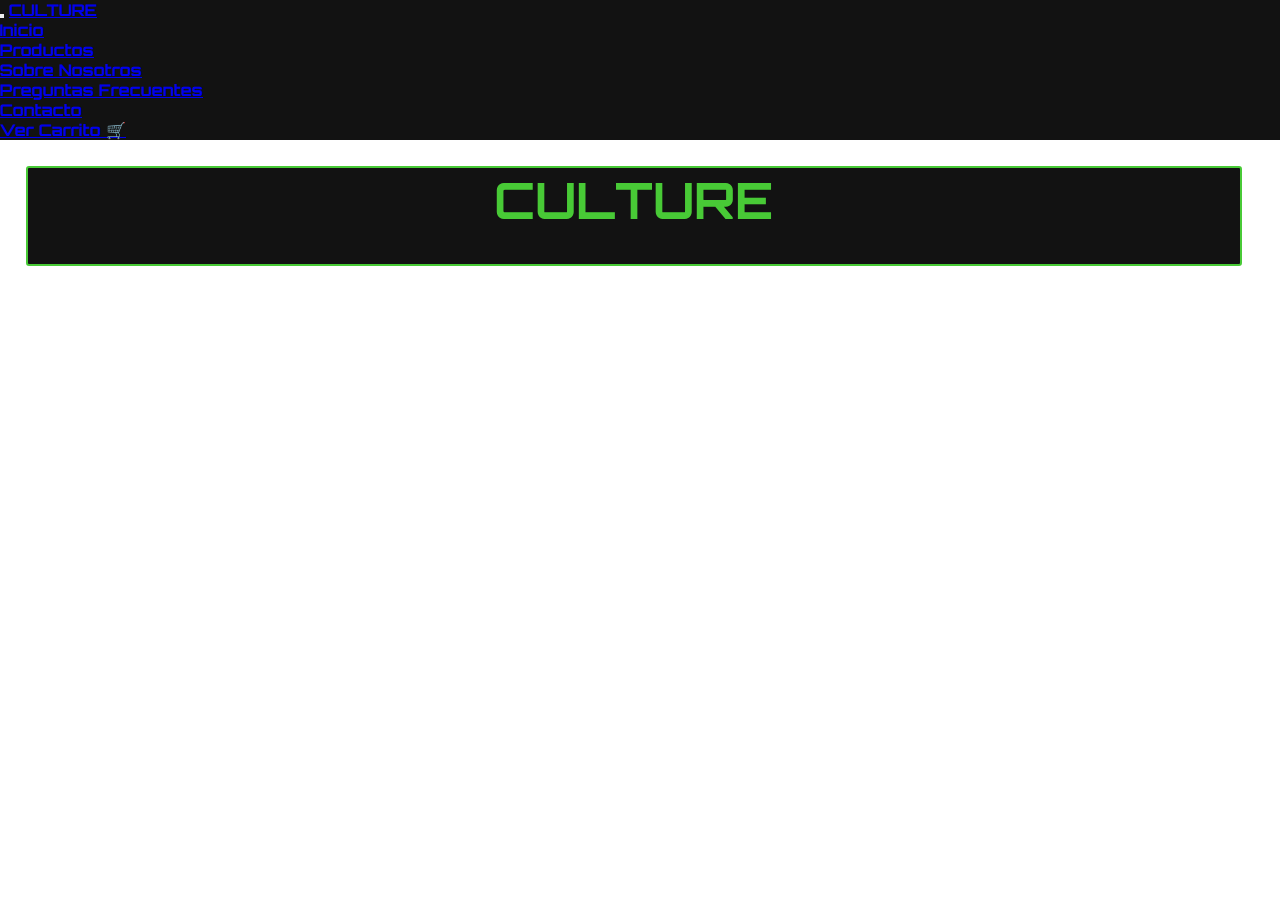
<file: cart.html>
<!DOCTYPE html>
<html>
<head>
	<title>Culture</title>
	<meta charset=utf-8>
	<meta name="keywords" content="streetwear, ropa, moda">
	<meta name="description" content="Culture es una marca de indumentaria. Hacen mayormente buzos y remeras. Es una marca con influencias del streetwear y la cultura hype, lo que se ve reflejado en los diseños de las prendas y la metodología de ventas. Todas las prendas son de edición limitada, con muy pocas unidades en stock.">
	<meta name=viewport content="width=device-width, initial-scale=1">
	 <link
    	rel="stylesheet"
    	href="https://cdnjs.cloudflare.com/ajax/libs/animate.css/4.1.1/animate.min.css"

 	 />
 	<link rel="stylesheet" href="https://cdn.jsdelivr.net/npm/bootstrap@4.6.0/dist/css/bootstrap.min.css" integrity="sha384-B0vP5xmATw1+K9KRQjQERJvTumQW0nPEzvF6L/Z6nronJ3oUOFUFpCjEUQouq2+l" crossorigin="anonymous">
 	<link rel="stylesheet" type="text/css" href="scss/estilos.css">
</head>
<body style="background-color: #ffffffff;">
	
	<div id="inicio"></div>
	<div id="culture"></div>
    <div id="carrito">
		<thead class="shopping-cart-items"></thead>
	</div>
	
    <script src="https://code.jquery.com/jquery-3.6.0.min.js" integrity="sha256-/xUj+3OJU5yExlq6GSYGSHk7tPXikynS7ogEvDej/m4=" crossorigin="anonymous"></script>
    <script src="https://cdn.jsdelivr.net/npm/bootstrap@4.6.0/dist/js/bootstrap.bundle.min.js" integrity="sha384-Piv4xVNRyMGpqkS2by6br4gNJ7DXjqk09RmUpJ8jgGtD7zP9yug3goQfGII0yAns" crossorigin="anonymous"></script>
	<script src="js/wow.min.js"></script>
	<script>
	new WOW().init();
	</script>
	<script src="javascript/index/header.js"></script>
	<script src="javascript/index/culturee.js"></script>
    <script src="javascript/products/carrito.js"></script>
	<script src="javascript/index/footer.js"></script>
	<script src="js/jquery.min.js"></script>
</body>
</html>
</file>
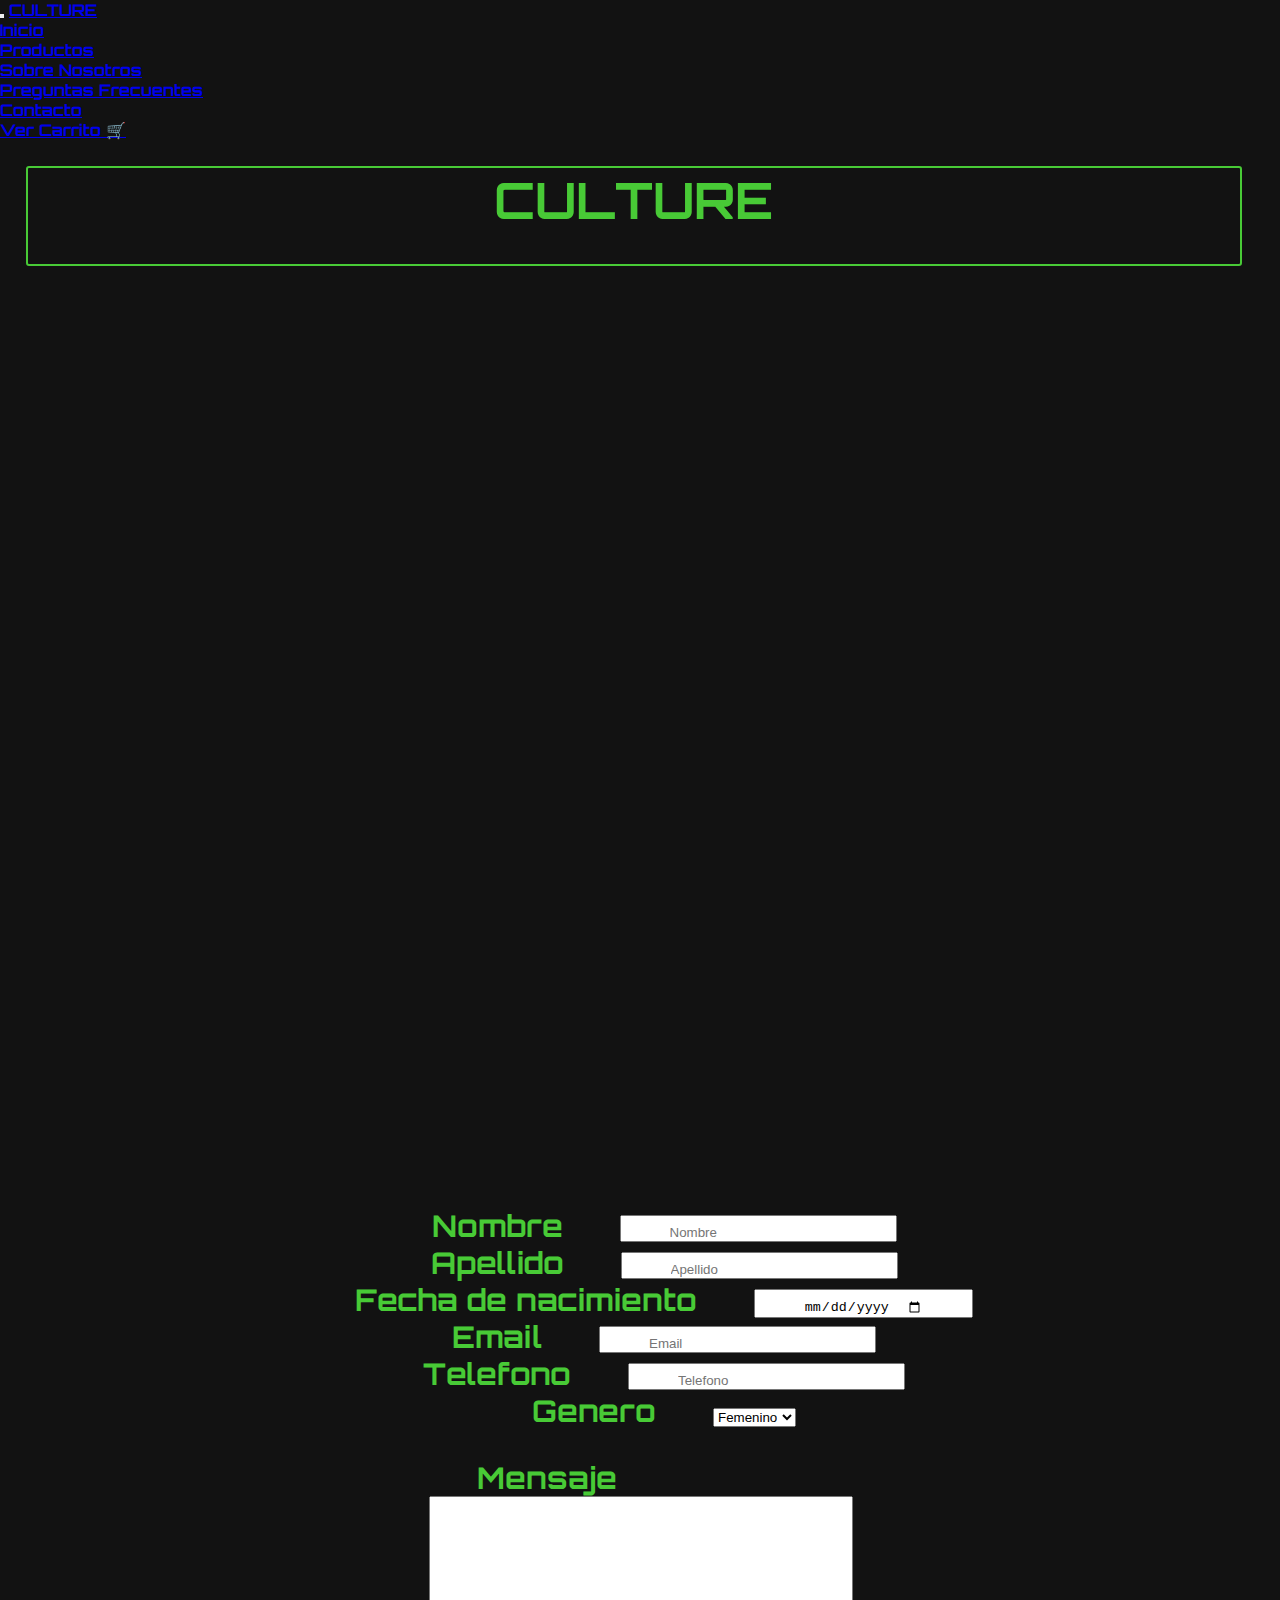
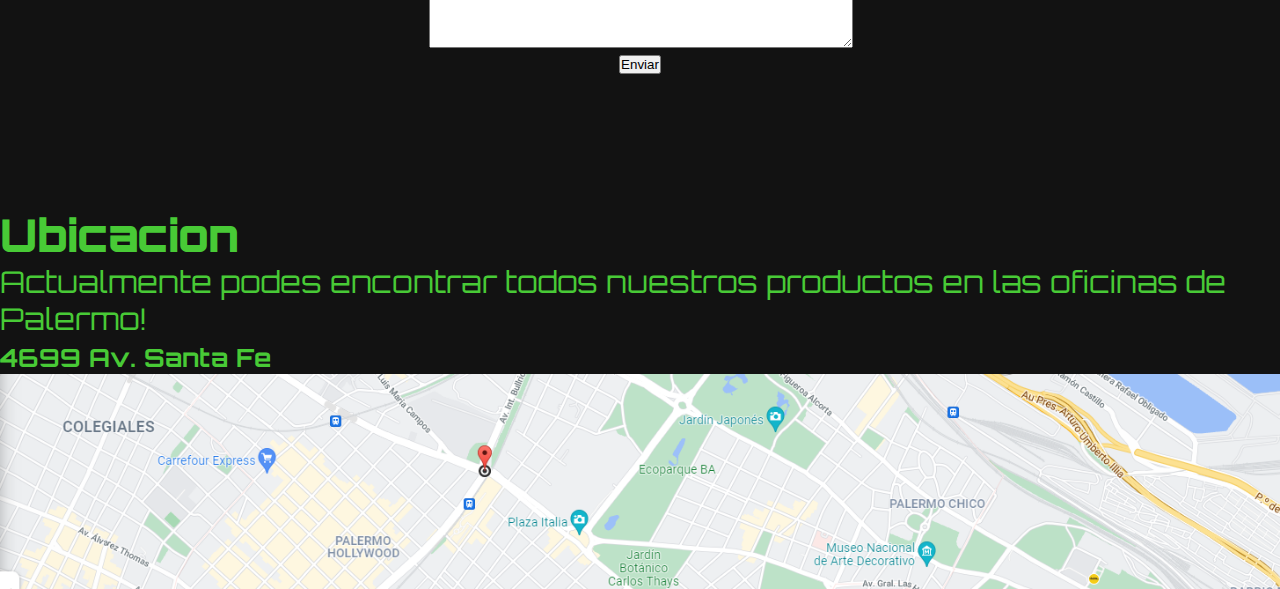
<file: contacto.html>
<!DOCTYPE html>
<html>
<head>
	<title>Contacto</title>
	<meta charset=utf-8>
	<meta name=viewport content="width=device-width, initial-scale=1">
	 <link
    	rel="stylesheet"
    	href="https://cdnjs.cloudflare.com/ajax/libs/animate.css/4.1.1/animate.min.css"

 	 />
 	<link rel="stylesheet" href="https://cdn.jsdelivr.net/npm/bootstrap@4.6.0/dist/css/bootstrap.min.css" integrity="sha384-B0vP5xmATw1+K9KRQjQERJvTumQW0nPEzvF6L/Z6nronJ3oUOFUFpCjEUQouq2+l" crossorigin="anonymous">
 	<link rel="stylesheet" type="text/css" href="scss/estilos.css">
</head>
<body>
	<div id="inicio"></div>
	<div id="culture"></div>
	<div id="imgcontacto"></div>
	<div id="form"></div>
	<div id="footer"></div>
	<script src="https://code.jquery.com/jquery-3.6.0.min.js" integrity="sha256-/xUj+3OJU5yExlq6GSYGSHk7tPXikynS7ogEvDej/m4=" crossorigin="anonymous"></script>
    <script src="https://cdn.jsdelivr.net/npm/bootstrap@4.6.0/dist/js/bootstrap.bundle.min.js" integrity="sha384-Piv4xVNRyMGpqkS2by6br4gNJ7DXjqk09RmUpJ8jgGtD7zP9yug3goQfGII0yAns" crossorigin="anonymous"></script>
    <script src="js/wow.min.js"></script>
	<script>
	new WOW().init();
	</script>
	<script src="javascript/index/header.js"></script>
	<script src="javascript/contact/cliente.js"></script>
	<script src="javascript/contact/inputs.js"></script>
	<script src="javascript/contact/form.js"></script>
	<script src="javascript/contact/imgcontacto.js"></script>
	<script src="javascript/index/culturee.js"></script>
	<script src="js/jquery.min.js"></script>
</body>
</html>
</file>
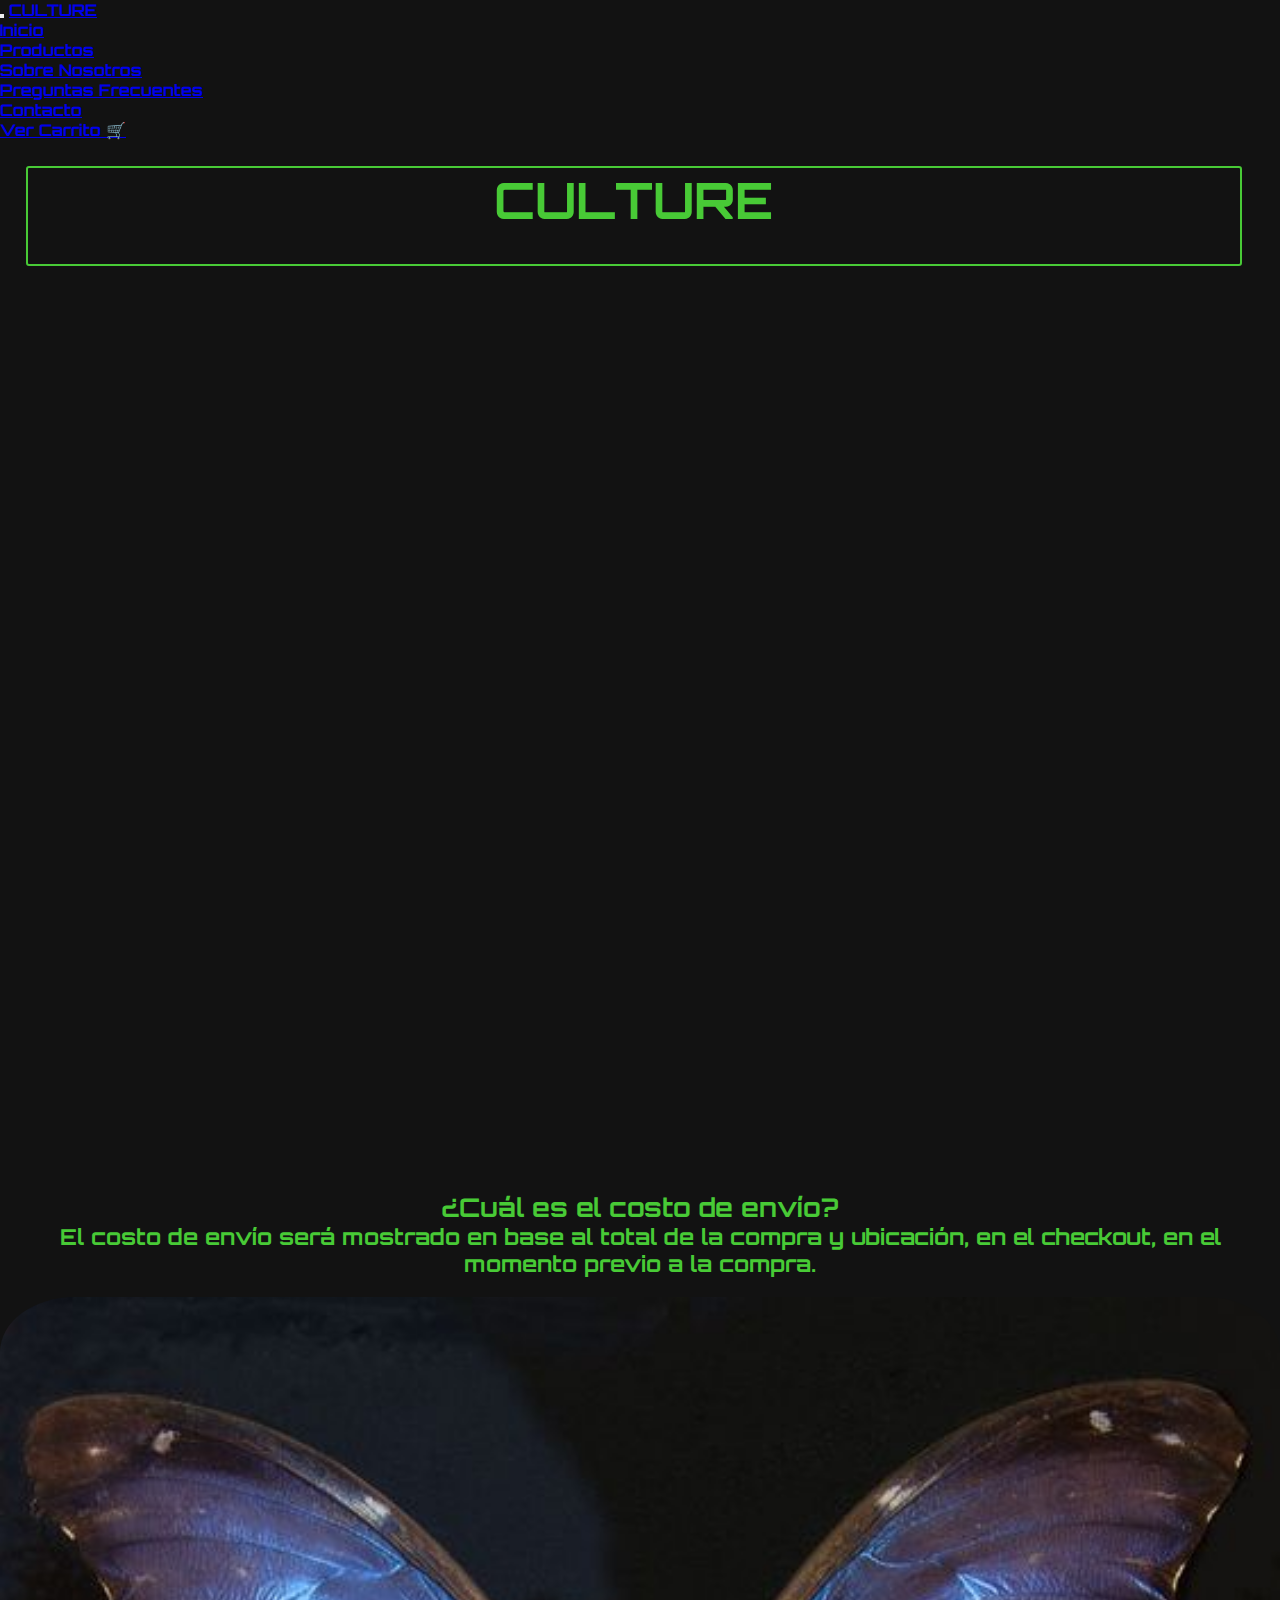
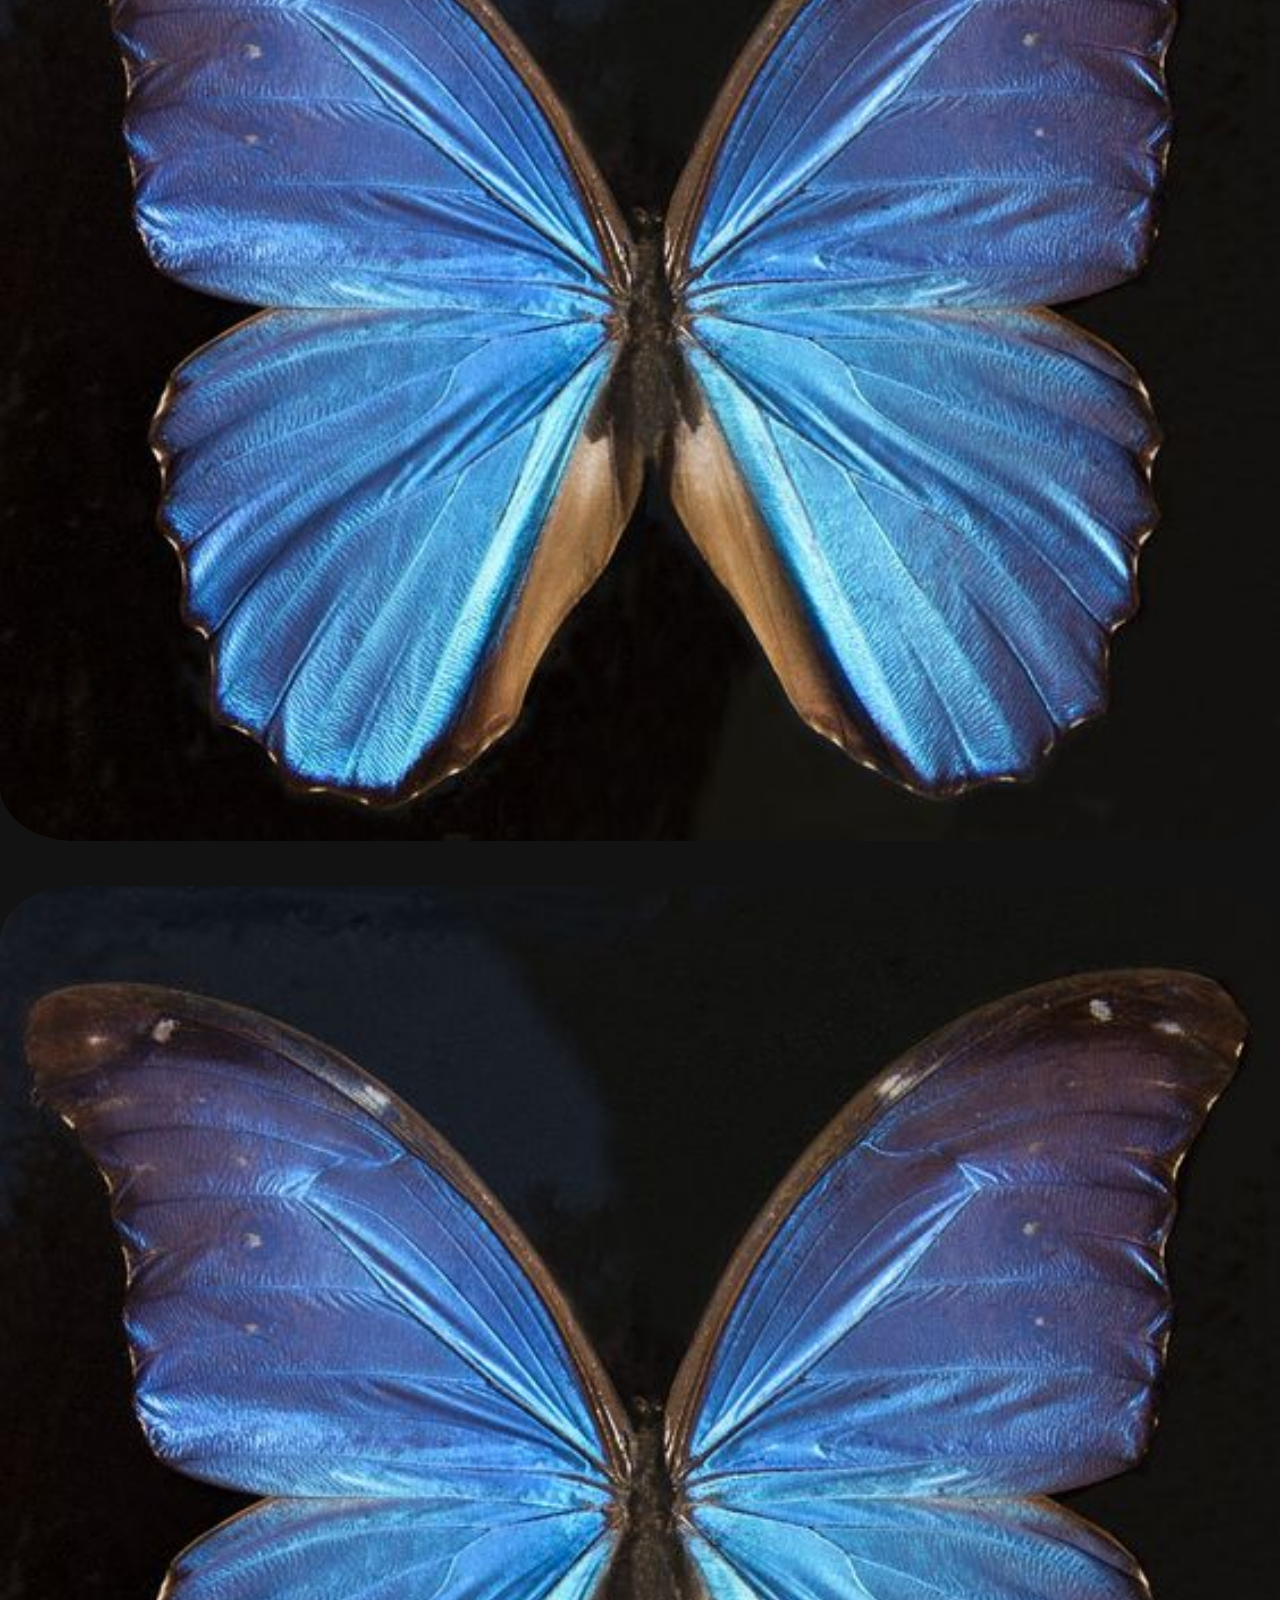
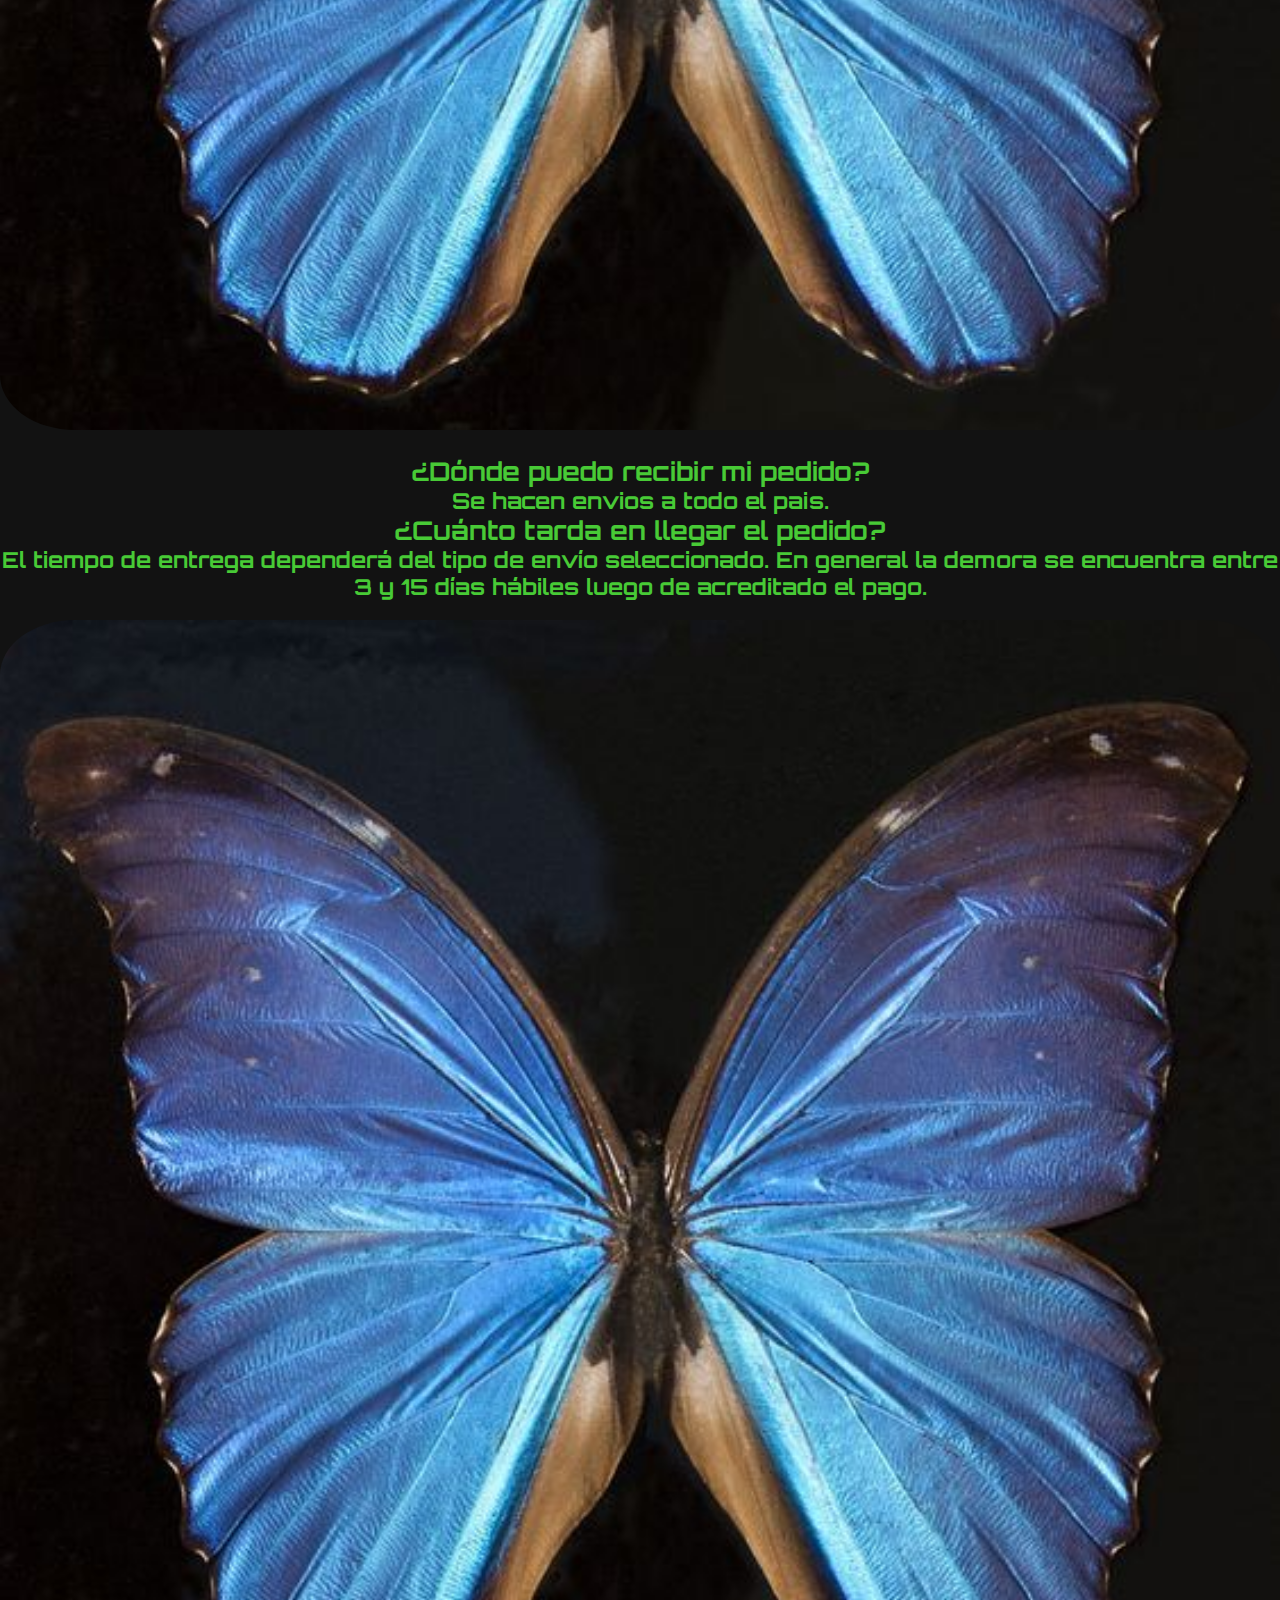
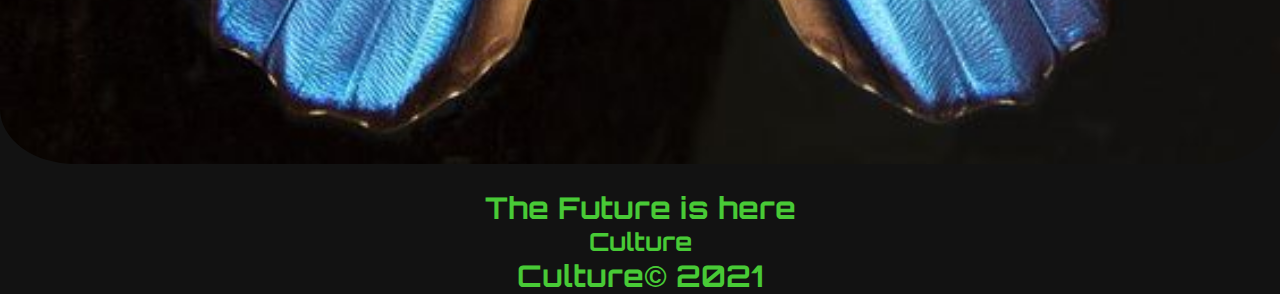
<file: preguntas.html>
<!DOCTYPE html>
<html>
<head>
	<title>Preguntas Frecuentes</title>
	<meta charset=utf-8>
	<meta name=viewport content="width=device-width, initial-scale=1">
	 <link
    	rel="stylesheet"
    	href="https://cdnjs.cloudflare.com/ajax/libs/animate.css/4.1.1/animate.min.css"/>
 	<link rel="stylesheet" href="https://cdn.jsdelivr.net/npm/bootstrap@4.6.0/dist/css/bootstrap.min.css" integrity="sha384-B0vP5xmATw1+K9KRQjQERJvTumQW0nPEzvF6L/Z6nronJ3oUOFUFpCjEUQouq2+l" crossorigin="anonymous">
 	<link rel="stylesheet" type="text/css" href="scss/estilos.css">
</head>
<body>
	
	<div id="inicio"></div>
	<div id="culture"></div>
	<div id="imgfrecuent"></div>
	<div id="info"></div>
	<div id="footer"></div>	

	<script src="https://code.jquery.com/jquery-3.6.0.min.js" integrity="sha256-/xUj+3OJU5yExlq6GSYGSHk7tPXikynS7ogEvDej/m4=" crossorigin="anonymous"></script>
    <script src="https://cdn.jsdelivr.net/npm/bootstrap@4.6.0/dist/js/bootstrap.bundle.min.js" integrity="sha384-Piv4xVNRyMGpqkS2by6br4gNJ7DXjqk09RmUpJ8jgGtD7zP9yug3goQfGII0yAns" crossorigin="anonymous"></script>
	<script src="js/wow.min.js"></script>
	<script>
	new WOW().init();
	</script>	
	<script src="javascript/index/header.js"></script>
	<script src="javascript/frecuent/imgfrecuent.js"></script>
	<script src="javascript/frecuent/info.js"></script>
	<script src="javascript/index/footer.js"></script>
	<script src="javascript/index/culturee.js"></script>
	<script src="js/jquery.min.js"></script>
</body>
</html>
</file>
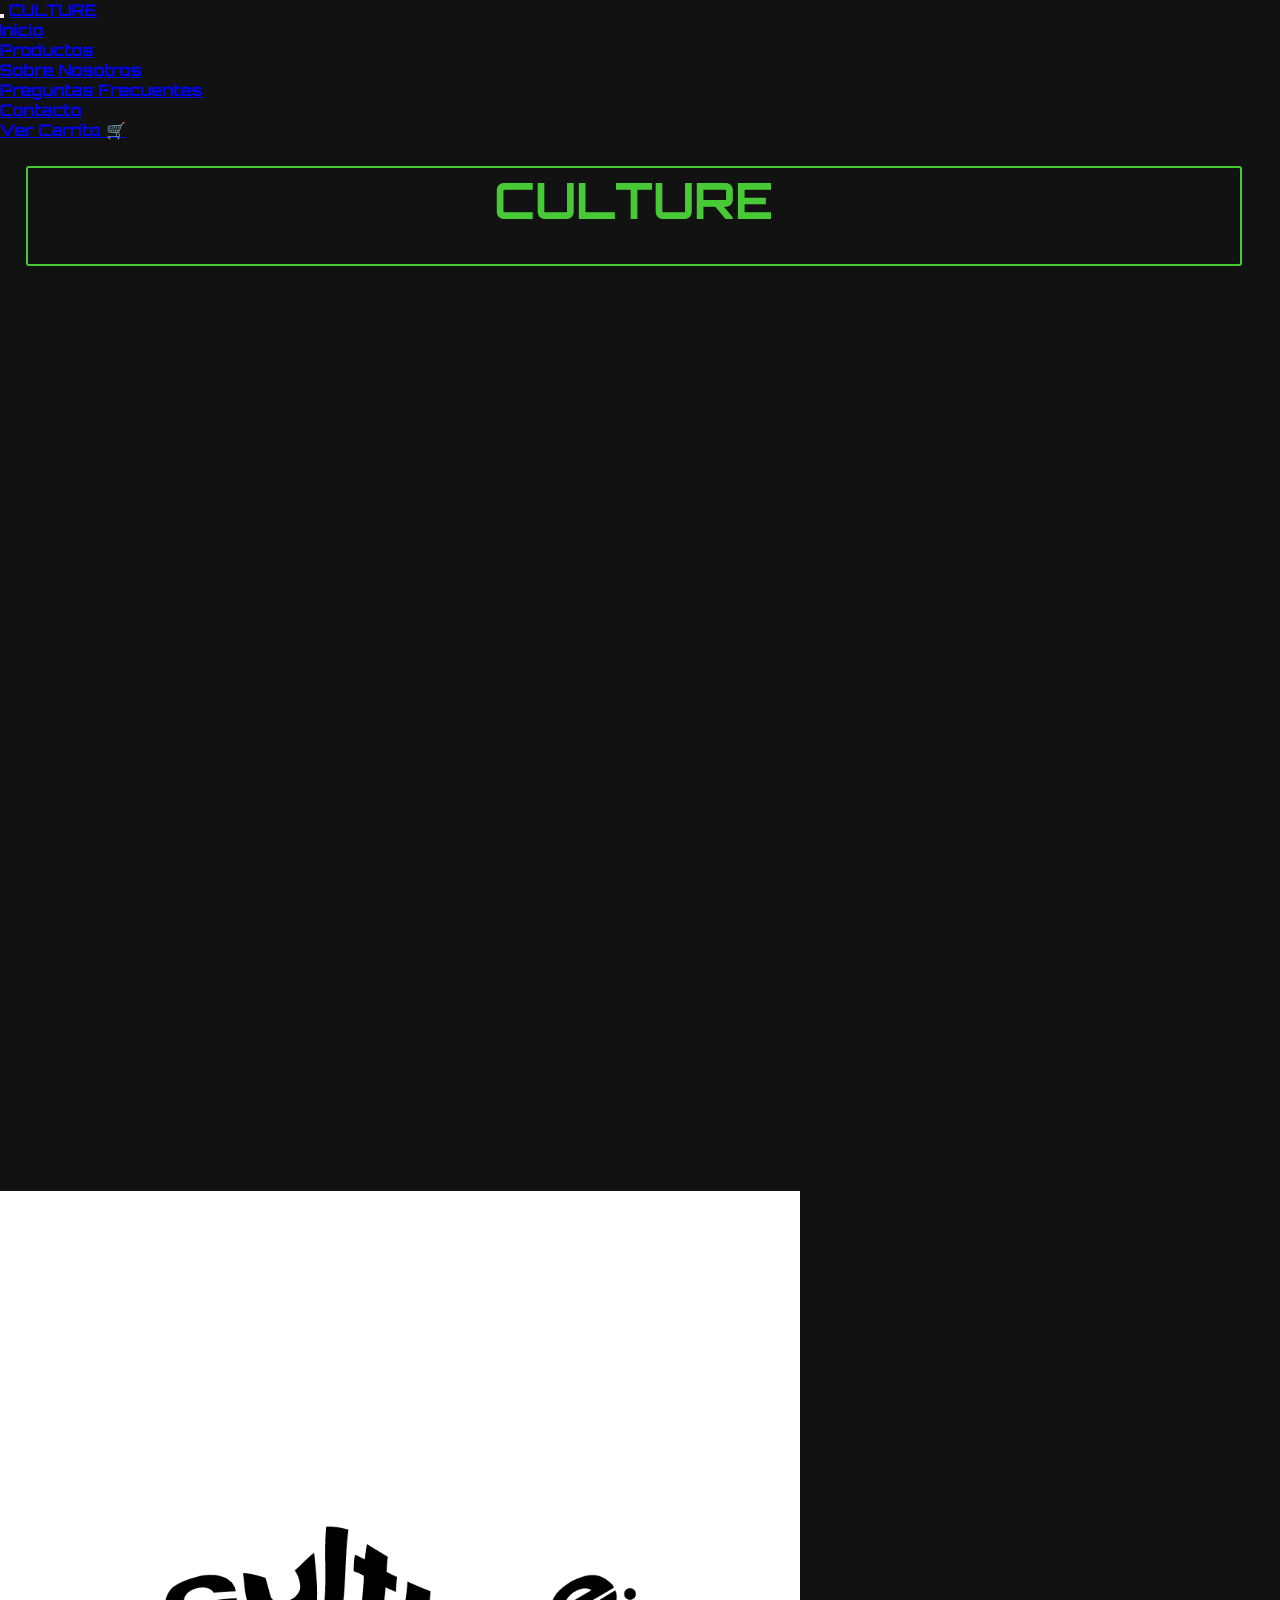
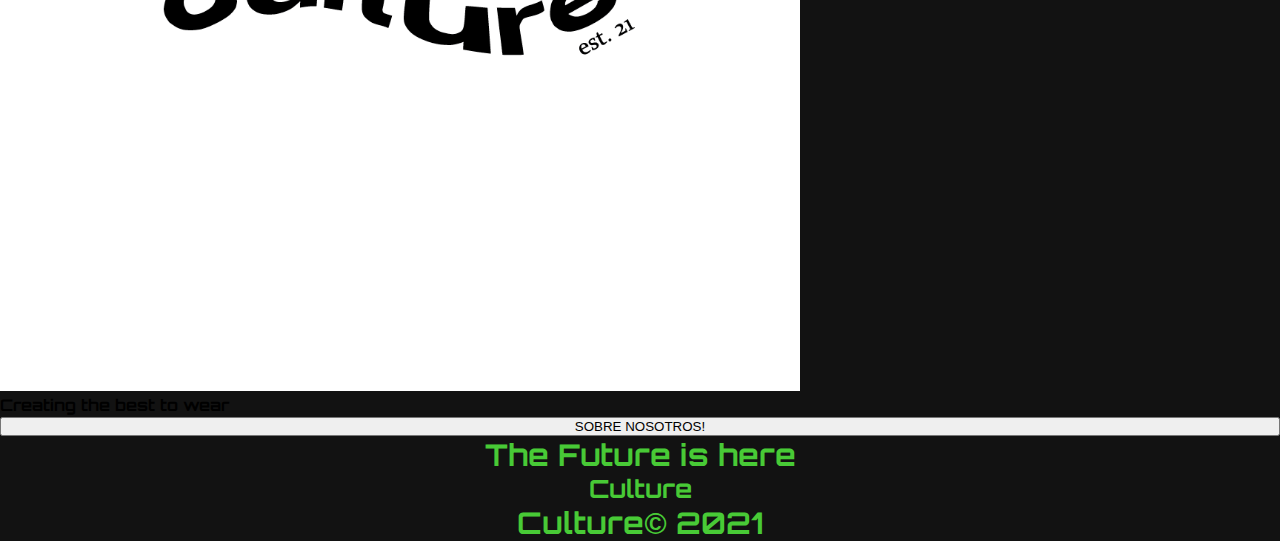
<file: sobrenosotros.html>
<!DOCTYPE html>
<html>
<head>
	<title>Sobre Nosotros</title>
	<meta charset=utf-8>
	<meta name=viewport content="width=device-width, initial-scale=1">
	 <link
    	rel="stylesheet"
    	href="https://cdnjs.cloudflare.com/ajax/libs/animate.css/4.1.1/animate.min.css"

 	 />
 	<link rel="stylesheet" href="https://cdn.jsdelivr.net/npm/bootstrap@4.6.0/dist/css/bootstrap.min.css" integrity="sha384-B0vP5xmATw1+K9KRQjQERJvTumQW0nPEzvF6L/Z6nronJ3oUOFUFpCjEUQouq2+l" crossorigin="anonymous">
 	<link rel="stylesheet" type="text/css" href="scss/estilos.css">
</head>
<body>

	<div id="inicio"></div>
	<div id="culture"></div>
	<div id="sobrenos"></div>
	<div id="imggif"></div>
	<div id="barraprogreso"></div>
	<div id="boton"></div>
	<div id="sobreNosotros"></div>
	<div id="footer"></div>
	
	<script src="https://code.jquery.com/jquery-3.6.0.min.js" integrity="sha256-/xUj+3OJU5yExlq6GSYGSHk7tPXikynS7ogEvDej/m4=" crossorigin="anonymous"></script>
    <script src="https://cdn.jsdelivr.net/npm/bootstrap@4.6.0/dist/js/bootstrap.bundle.min.js" integrity="sha384-Piv4xVNRyMGpqkS2by6br4gNJ7DXjqk09RmUpJ8jgGtD7zP9yug3goQfGII0yAns" crossorigin="anonymous"></script>
	<script src="js/wow.min.js"></script>
	<script>
	new WOW().init();
	</script>	
	<script src="javascript/index/header.js"></script>
	<script src="javascript/about us/sobrenos.js"></script>
	<script src="javascript/about us/sobreNosotros.js"></script>
	<script src="javascript/about us/barraprogreso.js"></script>
	<script src="javascript/about us/imggif.js"></script>
	<script src="javascript/about us/hide.js"></script>
	<script src="javascript/index/footer.js"></script>
	<script src="javascript/index/culturee.js"></script>
	<script src="js/jquery.min.js"></script>
</body>
</html>
</file>
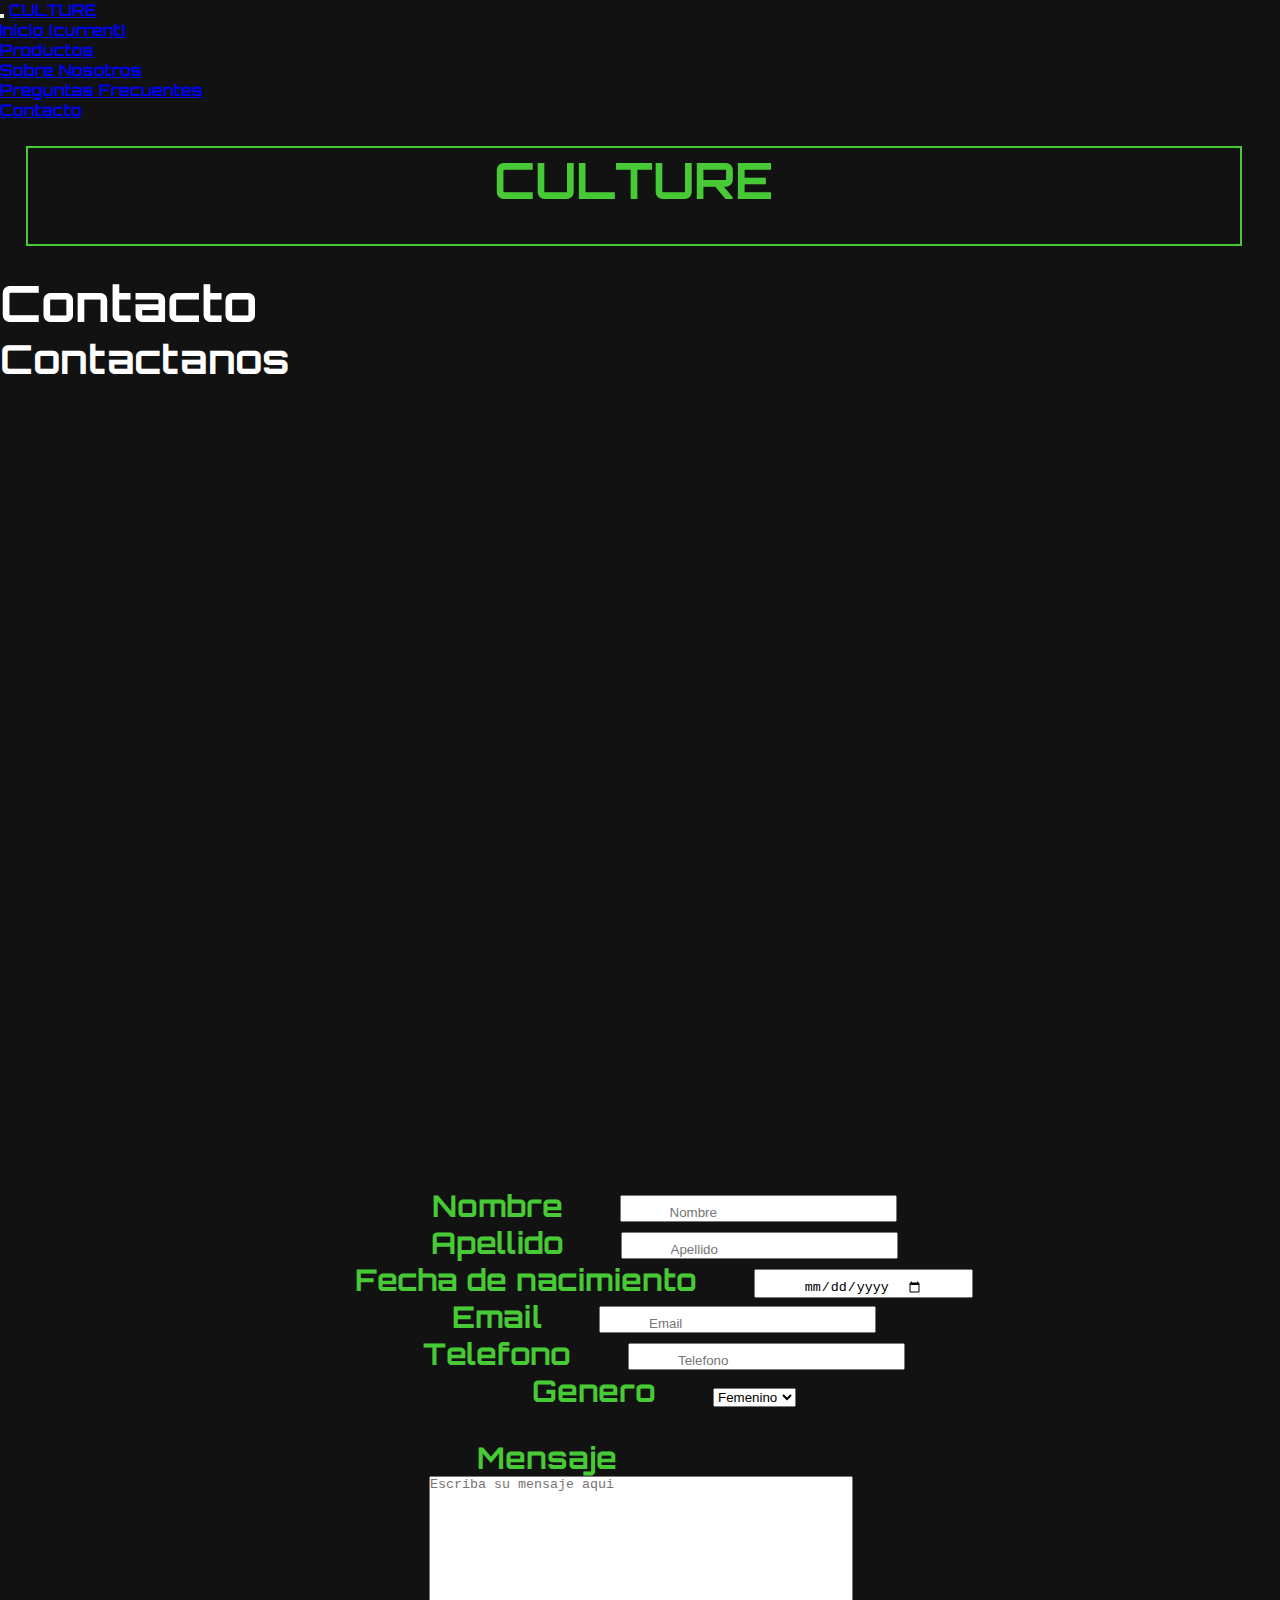
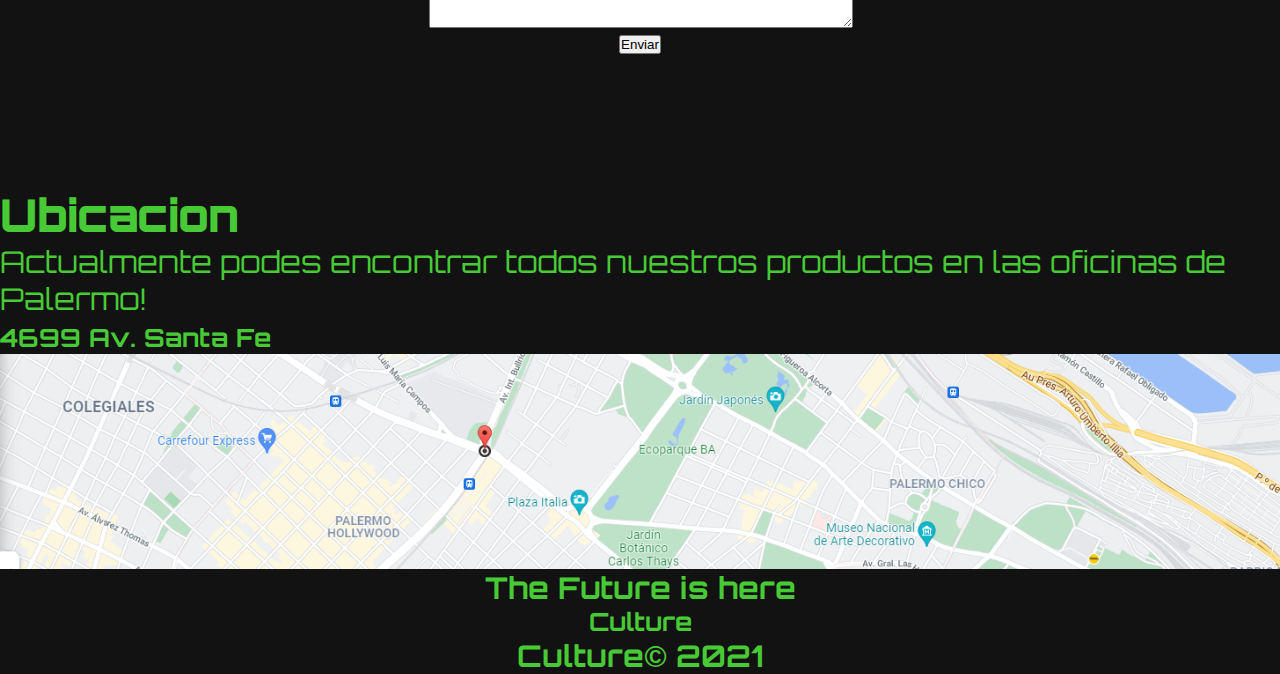
<file: Clase 9 2/contacto.html>
<!DOCTYPE html>
<html>
<head>
	<title>Contacto</title>
	<meta charset=utf-8>
	<meta name=viewport content="width=device-width, initial-scale=1">
	 <link
    	rel="stylesheet"
    	href="https://cdnjs.cloudflare.com/ajax/libs/animate.css/4.1.1/animate.min.css"

 	 />
 	<link rel="stylesheet" href="https://cdn.jsdelivr.net/npm/bootstrap@4.6.0/dist/css/bootstrap.min.css" integrity="sha384-B0vP5xmATw1+K9KRQjQERJvTumQW0nPEzvF6L/Z6nronJ3oUOFUFpCjEUQouq2+l" crossorigin="anonymous">
 	<link rel="stylesheet" type="text/css" href="scss/estilos.css">
</head>
<body>
	<div class="barraNavegacion">
		<nav class="navbar navbar-expand-lg navbar-light bg-light">
		  <button class="navbar-toggler" type="button" data-toggle="collapse" data-target="#navbarTogglerDemo03" aria-controls="navbarTogglerDemo03" aria-expanded="false" aria-label="Toggle navigation">
		    <span class="navbar-toggler-icon"></span>
		  </button>
		  <a class="navbar-brand" href="index.html">CULTURE</a>

		  <div class="collapse navbar-collapse" id="navbarTogglerDemo03">
		    <ul class="navbar-nav mr-auto mt-2 mt-lg-0">
		      <li class="nav-item ">
		        <a class="nav-link" href="index.html">Inicio <span class="sr-only">(current)</span></a>
		      </li>
		      <li class="nav-item">
		        <a class="nav-link" href="productos.html">Productos</a>
		      </li>
		      <li class="nav-item">
		        <a class="nav-link" href="sobrenosotros.html" tabindex="-1" aria-disabled="true">Sobre Nosotros</a>
		      </li>
		      <li class="nav-item">
		        <a class="nav-link" href="preguntas.html" tabindex="-1" aria-disabled="true">Preguntas Frecuentes</a>
		      </li>
		      <li class="nav-item">
		        <a class="nav-link" href="contacto.html" tabindex="-1" aria-disabled="true">Contacto</a>
		      </li>
		    </ul>
		</nav>
  	</div>
	<h1 class="letraEspecial">CULTURE</h1>
	<div class="container-fluid">
		<div class="row align-items-center about-us__container4">
			<div class="col-md-7 about-us__titulo">
				<h2 id="h2-aboutus" class='about-us__titulo-h1'>Contacto</h2>
				<p class='about-us__titulo-p'>Contactanos</p>
			</div>
		</div>
	</div>
	<div>
		<form onsubmit="enviar();return false" id="formulario" class="letraDescripcion">
		  <div class="form-group">
		    <label for="nombre">Nombre</label>
		    <input type="text" class="form-control inp1" id="nombre" placeholder="Nombre">
		</div>
		  	<div class="form-group">
			    <label for="apellido">Apellido</label>
			    <input type="text" class="form-control inp2" id="apellido" placeholder="Apellido">
			</div>
			
			<div class="form-group">
			    <label for="date">Fecha de nacimiento</label>
			    <input type="date" class="form-control" id="date" placeholder="date">
			</div>
			
			<div class="form-group">
			    <label for="email">Email</label>
			    <input type="email" class="form-control" id="email" placeholder="Email">
			</div>
			<div class="form-group">
				<label for="telefono">Telefono</label>
				<input type="phone" class="form-control" id="telefono" placeholder="Telefono">
			</div>
			<div class="form-group">
				    <label for="exampleFormControlSelect1">Genero</label>
				    <select class="form-control" id="exampleFormControlSelect1">
				      <option>Femenino</option>
				      <option>Masculino</option>
			    	</select>
			</div>
			<div class="form-group">
				<label for="mensaje">Mensaje</label>
			    <textarea class="form-control inp3" id="mensaje" rows="3"></textarea>
			</div>
		<button type="submit" class="btn btn-success btn-lg btn-block button">Enviar</button>
		</form>
	</div>
	<div>	
		<div class="card letraDescripcion">
		  <div class="card-body">
		    <h2 class="card-title typeBold">Ubicacion</h2>
		    <p class="card-text typeLight">Actualmente podes encontrar todos nuestros productos en las oficinas de Palermo!</p>
		    <p class="card-text"><small class="text-muted">4699 Av. Santa Fe</small></p>
		  </div>
		  <img src="media/mapa.png" class="card-img-bottom" alt="mapita	">
		</div>
	</div>
	<div class="card text-center letraDescripcion">
	  <div class="card-header">
	    The Future is here
	  </div>
	  <div class="card-body">
	    <h5 class="card-title">Culture</h5>
	    <p class="card-text"></p>
	  </div>
	  <div class="card-footer text-muted">
	    Culture© 2021
	  </div>
	</div>
	<script src="https://code.jquery.com/jquery-3.5.1.slim.min.js" integrity="sha384-DfXdz2htPH0lsSSs5nCTpuj/zy4C+OGpamoFVy38MVBnE+IbbVYUew+OrCXaRkfj" crossorigin="anonymous"></script>
    <script src="https://cdn.jsdelivr.net/npm/bootstrap@4.6.0/dist/js/bootstrap.bundle.min.js" integrity="sha384-Piv4xVNRyMGpqkS2by6br4gNJ7DXjqk09RmUpJ8jgGtD7zP9yug3goQfGII0yAns" crossorigin="anonymous"></script>
    <script src="js/wow.min.js"></script>
	<script>
	new WOW().init();
	</script>
	<script src="java/cliente.js"></script>
	<script src="java/inputs.js"></script>
	<script src="java/events.js"></script>
</body>
</html>
</file>
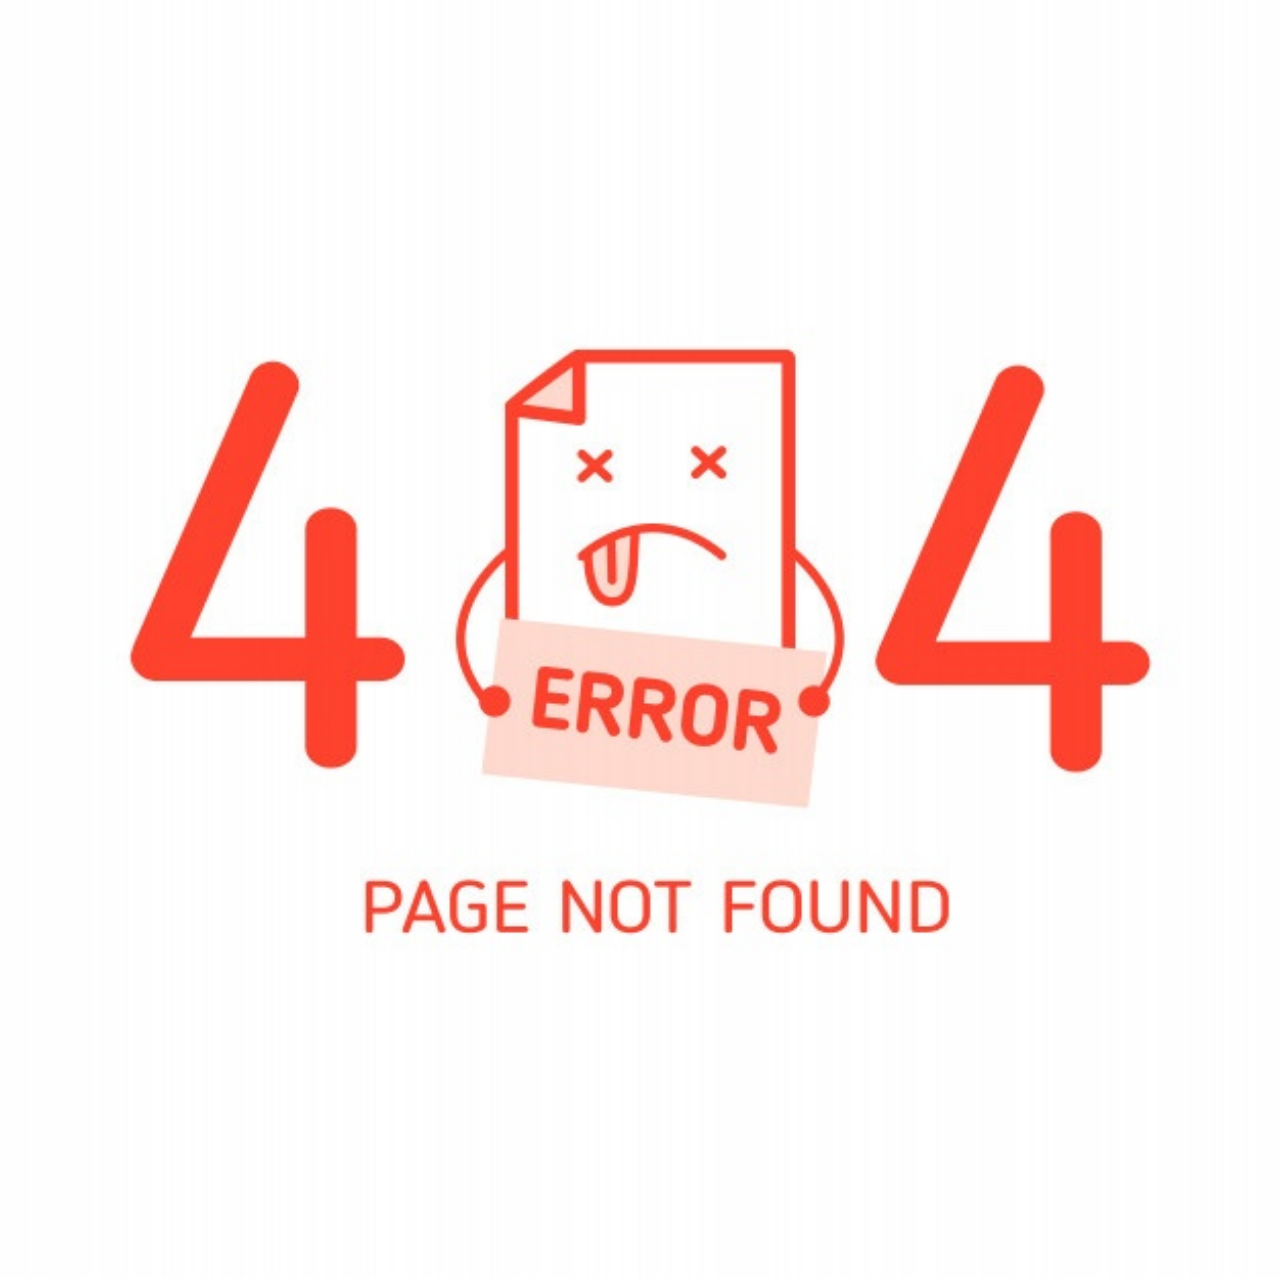
<file: Clase 9 2/error404.html>
<!DOCTYPE html>
<html>
<head>
    <meta charset='utf-8'>
    <title>Error 404</title>
    <meta name='viewport' content='width=device-width, initial-scale=1'>
    <link rel="stylesheet" type="text/css" href="scss/estilos.css">
</head>
<body>
    <img src="media/error404.jpg" alt="errordepag">
</body>
</html>
</file>
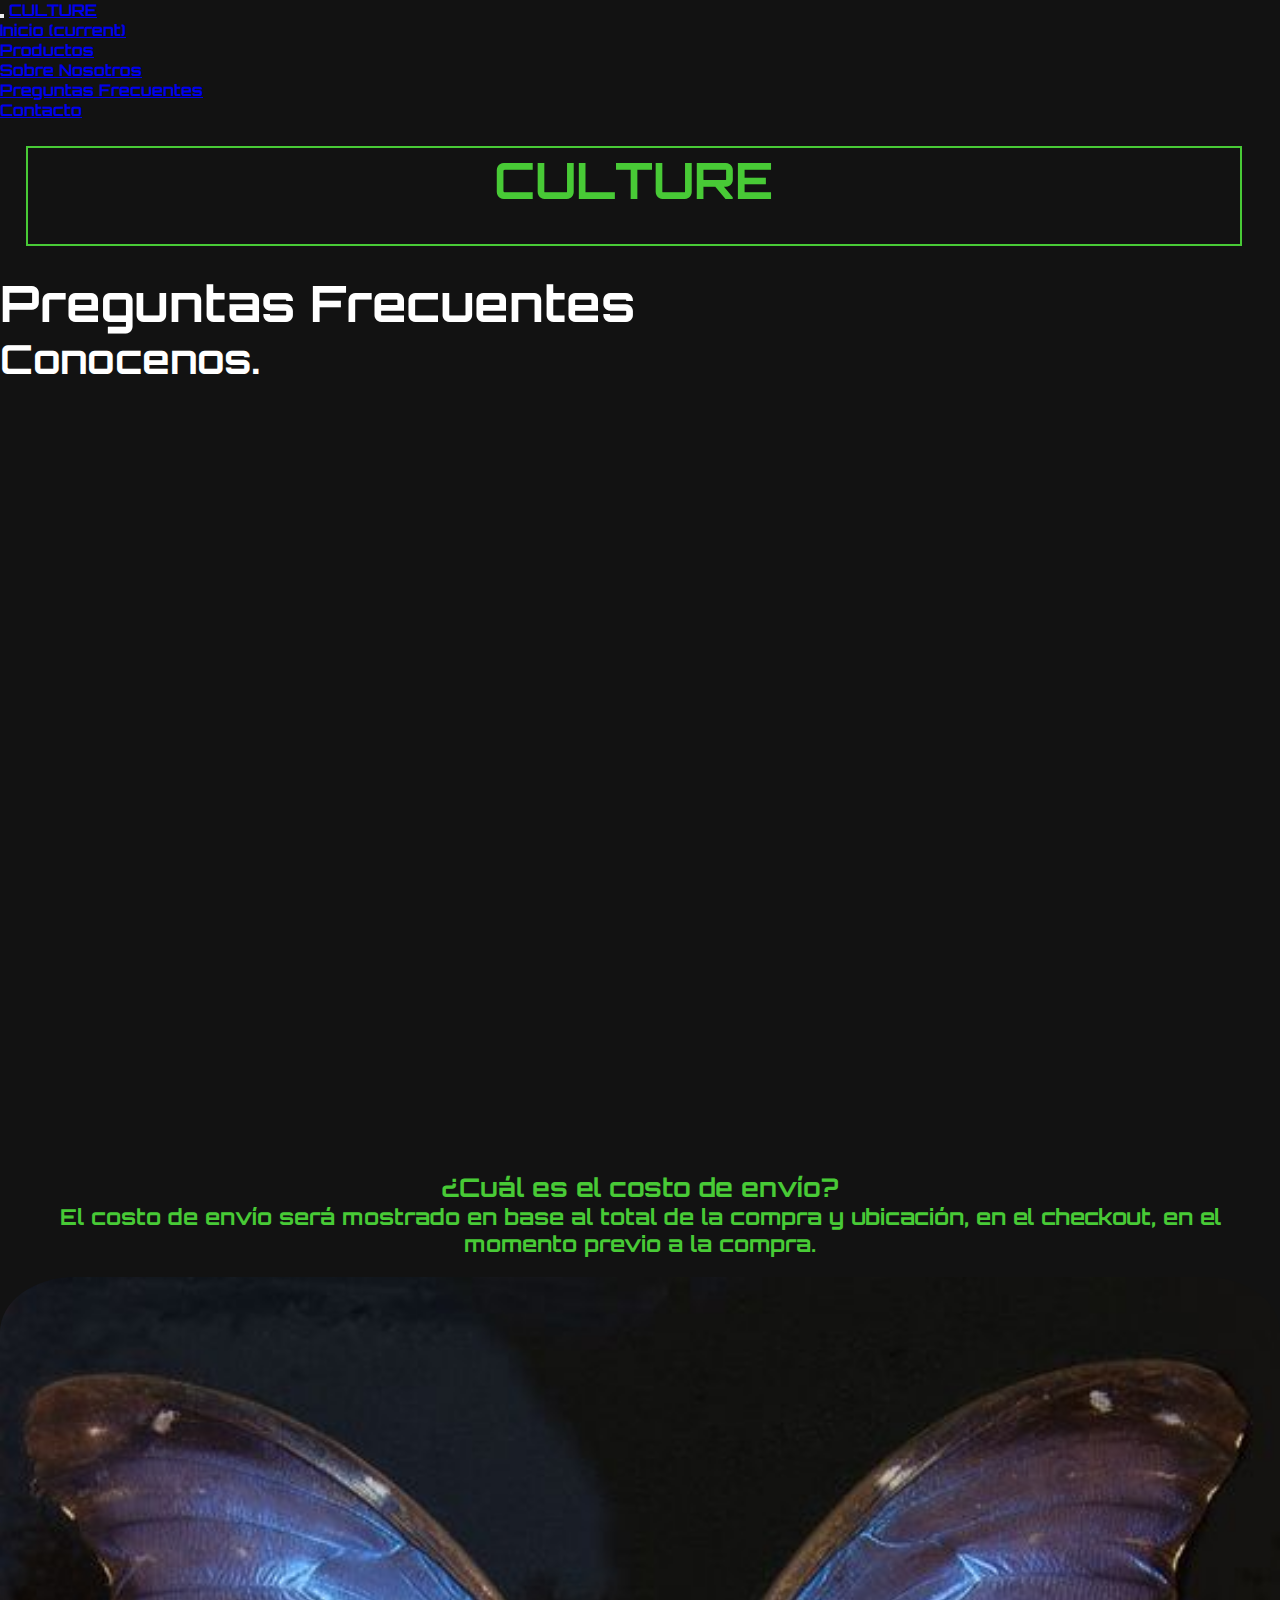
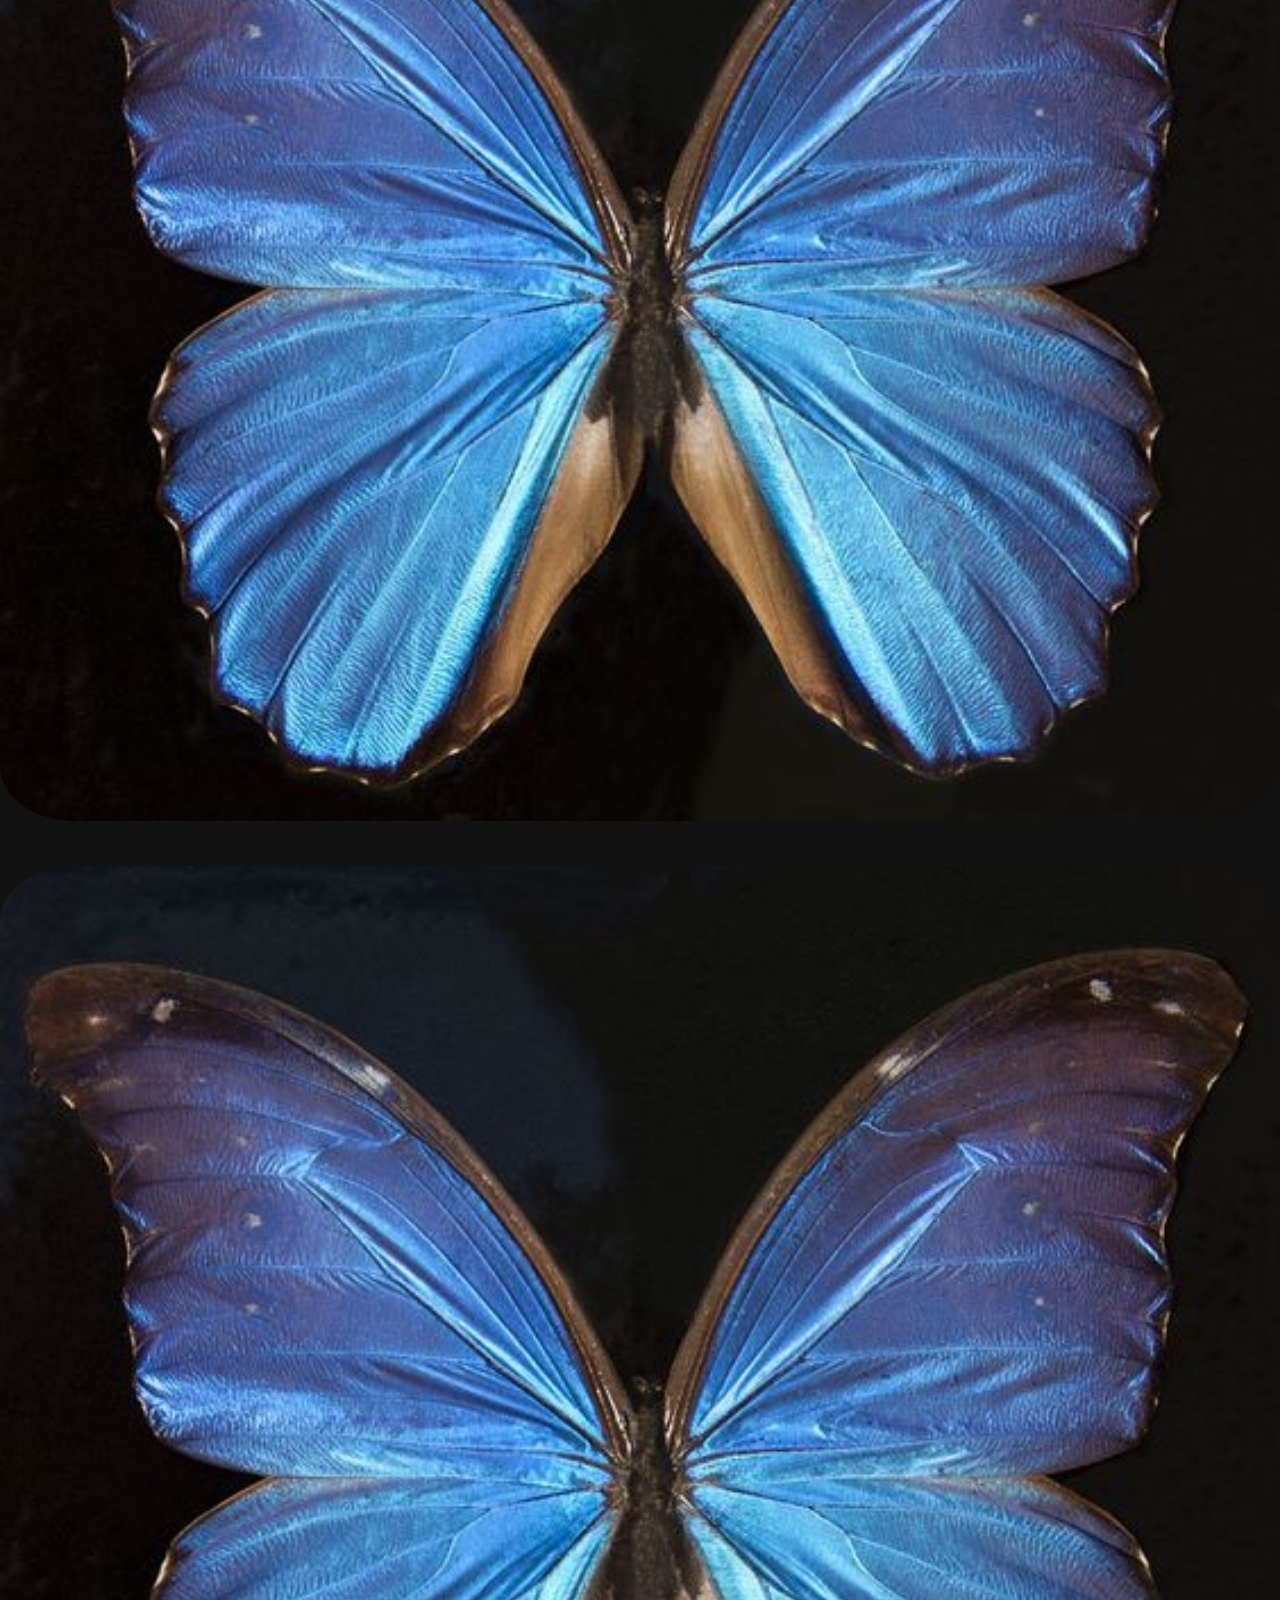
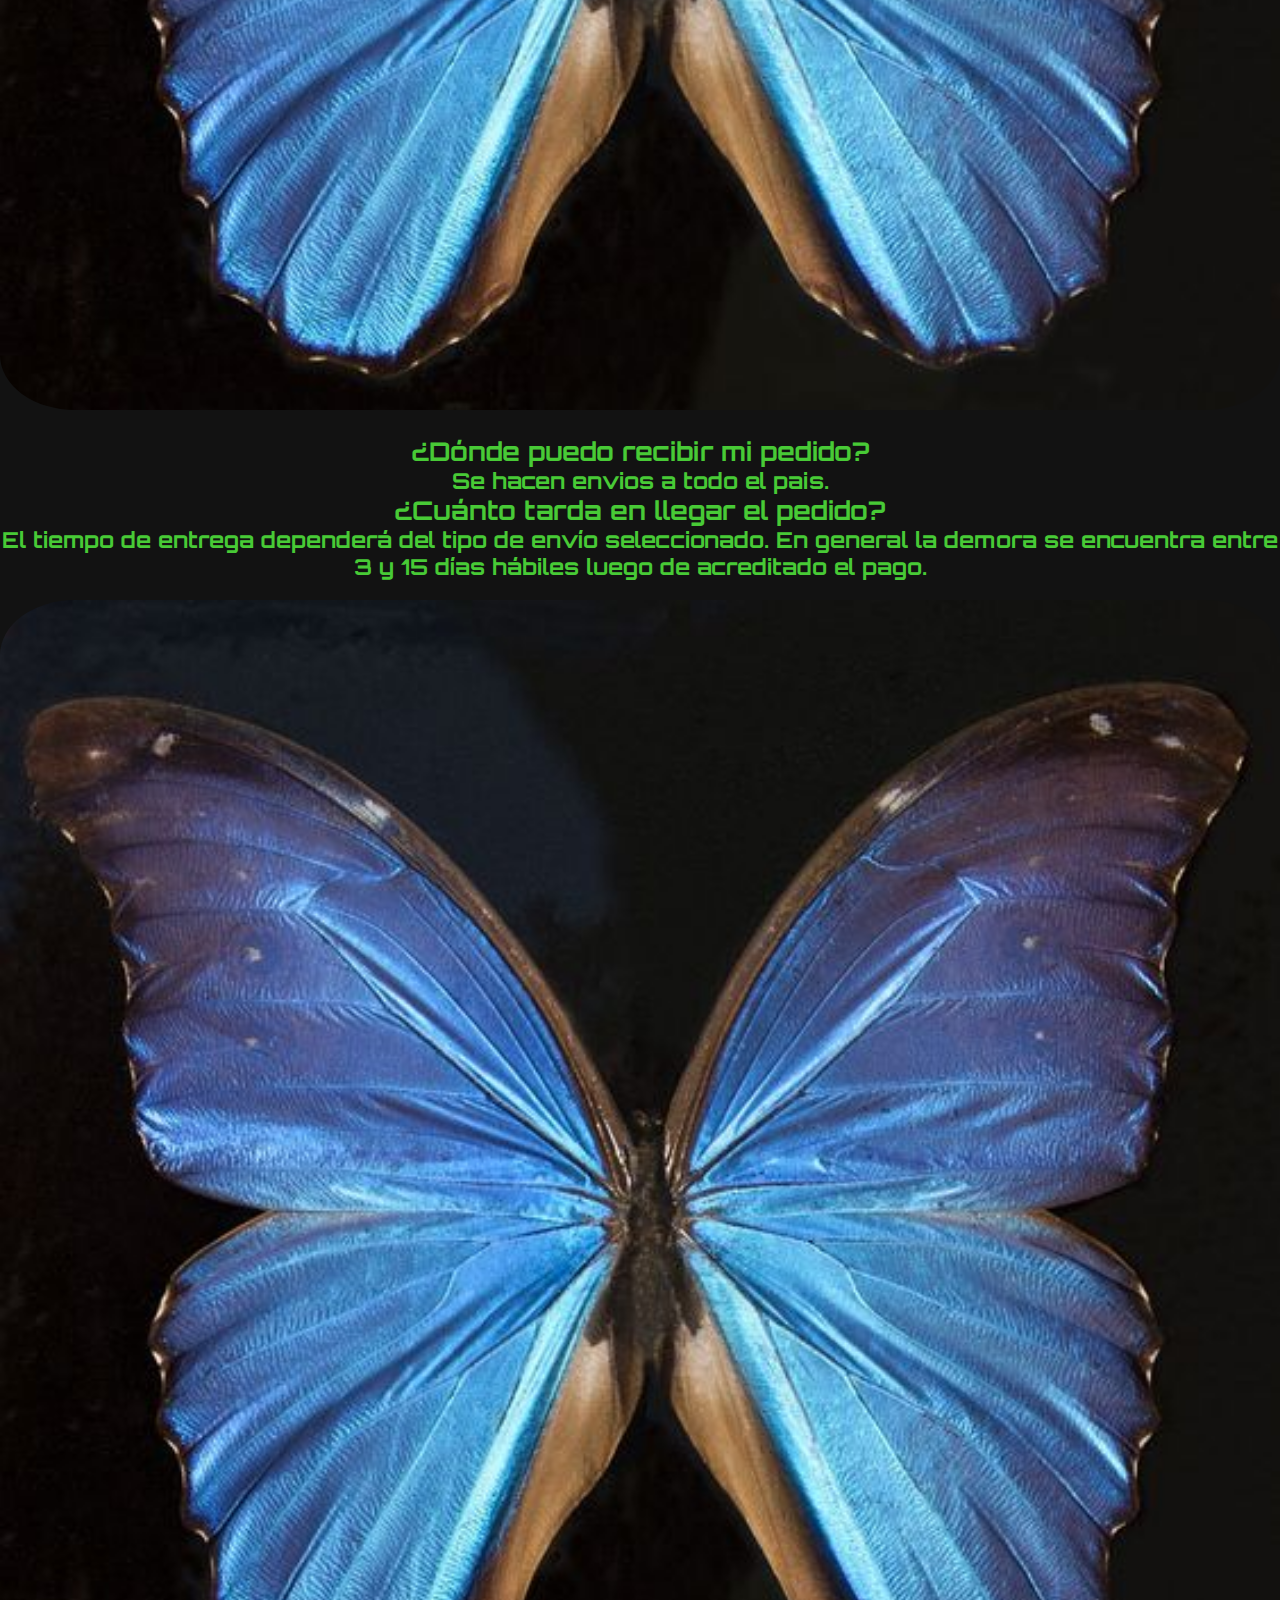
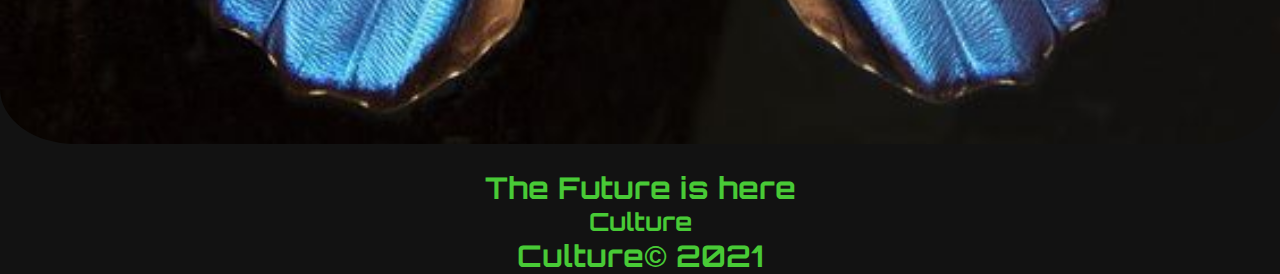
<file: Clase 9 2/preguntas.html>
<!DOCTYPE html>
<html>
<head>
	<title>Preguntas Frecuentes</title>
	<meta charset=utf-8>
	<meta name=viewport content="width=device-width, initial-scale=1">
	 <link
    	rel="stylesheet"
    	href="https://cdnjs.cloudflare.com/ajax/libs/animate.css/4.1.1/animate.min.css"

 	 />
 	<link rel="stylesheet" href="https://cdn.jsdelivr.net/npm/bootstrap@4.6.0/dist/css/bootstrap.min.css" integrity="sha384-B0vP5xmATw1+K9KRQjQERJvTumQW0nPEzvF6L/Z6nronJ3oUOFUFpCjEUQouq2+l" crossorigin="anonymous">
 	<link rel="stylesheet" type="text/css" href="scss/estilos.css">
</head>
<body>
	<div class="barraNavegacion">
		<nav class="navbar navbar-expand-lg navbar-light bg-light">
		  <button class="navbar-toggler" type="button" data-toggle="collapse" data-target="#navbarTogglerDemo03" aria-controls="navbarTogglerDemo03" aria-expanded="false" aria-label="Toggle navigation">
		    <span class="navbar-toggler-icon"></span>
		  </button>
		  <a class="navbar-brand" href="index.html">CULTURE</a>

		  <div class="collapse navbar-collapse" id="navbarTogglerDemo03">
		    <ul class="navbar-nav mr-auto mt-2 mt-lg-0">
		      <li class="nav-item ">
		        <a class="nav-link" href="index.html">Inicio <span class="sr-only">(current)</span></a>
		      </li>
		      <li class="nav-item">
		        <a class="nav-link" href="productos.html">Productos</a>
		      </li>
		      <li class="nav-item">
		        <a class="nav-link" href="sobrenosotros.html" tabindex="-1" aria-disabled="true">Sobre Nosotros</a>
		      </li>
		      <li class="nav-item">
		        <a class="nav-link" href="preguntas.html" tabindex="-1" aria-disabled="true">Preguntas Frecuentes</a>
		      </li>
		      <li class="nav-item">
		        <a class="nav-link" href="contacto.html" tabindex="-1" aria-disabled="true">Contacto</a>
		      </li>
		    </ul>
		  </div>
		</nav>
  	</div>
</head>
<body>
	<h1 class="letraEspecial">CULTURE</h1>
	<section class="about-us">
        <div class="container-fluid">
            <div class="row align-items-center about-us__container">
                <div class="col-md-7 about-us__titulo">
                    <h2 id="h2-aboutus" class='about-us__titulo-h1'>Preguntas Frecuentes</h2>
                    <p class='about-us__titulo-p'>Conocenos.</p>
                </div>
            </div>
        </div>

        <div class="container info" id="arrow">
            <div class="row justify-content-center align-items-center container__info-items letraInfo">
                <div class="col-md-5 order-0 order-md-0">
                    <h3>¿Cuál es el costo de envío?</h3>
                    <p>El costo de envío será mostrado en base al total de la compra y ubicación, en el checkout, en el momento previo a la compra.</p>
                </div>
                <div class="col-md-5 order-1 order-md-1">
                    <img src="media/cultureind1.jpg" class="info__img" alt="doctor">
                </div>
            </div>

            <div class="row justify-content-center align-items-center container__info-items letraInfo">
                <div class="col-md-5 order-2 order-md-2">
                    <img src="media/cultureind1.jpg" class="info__img" alt="doctor">
                </div>
                <div class="col-md-5 order-1 order-md-3">
                    <h3>¿Dónde puedo recibir mi pedido?</h3>
                    <p>Se hacen envios a todo el pais.</p>
                </div>
            </div>

            <div class="row justify-content-center align-items-center container__info-items letraInfo">
                <div class="col-md-5 order-4 order-md-4">
                    <h3>¿Cuánto tarda en llegar el pedido?</h3>
                    <p>El tiempo de entrega dependerá del tipo de envío seleccionado. En general la demora se encuentra entre 3 y 15 días hábiles luego de acreditado el pago.</p>
                </div>
                <div class="col-md-5 order-5 order-md-5">
                    <img src="media/cultureind1.jpg" class="info__img" alt="doctor">
                </div>
            </div>
        </div>
    </section>
	<div class="card text-center letraDescripcion">
	  <div class="card-header">
	    The Future is here
	  </div>
	  <div class="card-body">
	    <h5 class="card-title">Culture</h5>
	    <p class="card-text"></p>
	  </div>
	  <div class="card-footer text-muted">
	    Culture© 2021
	  </div>
	</div>
	<script src="https://code.jquery.com/jquery-3.5.1.slim.min.js" integrity="sha384-DfXdz2htPH0lsSSs5nCTpuj/zy4C+OGpamoFVy38MVBnE+IbbVYUew+OrCXaRkfj" crossorigin="anonymous"></script>
    <script src="https://cdn.jsdelivr.net/npm/bootstrap@4.6.0/dist/js/bootstrap.bundle.min.js" integrity="sha384-Piv4xVNRyMGpqkS2by6br4gNJ7DXjqk09RmUpJ8jgGtD7zP9yug3goQfGII0yAns" crossorigin="anonymous"></script>
	<script src="js/wow.min.js"></script>
	<script>
	new WOW().init();
	</script>	
</body>
</html>
</file>
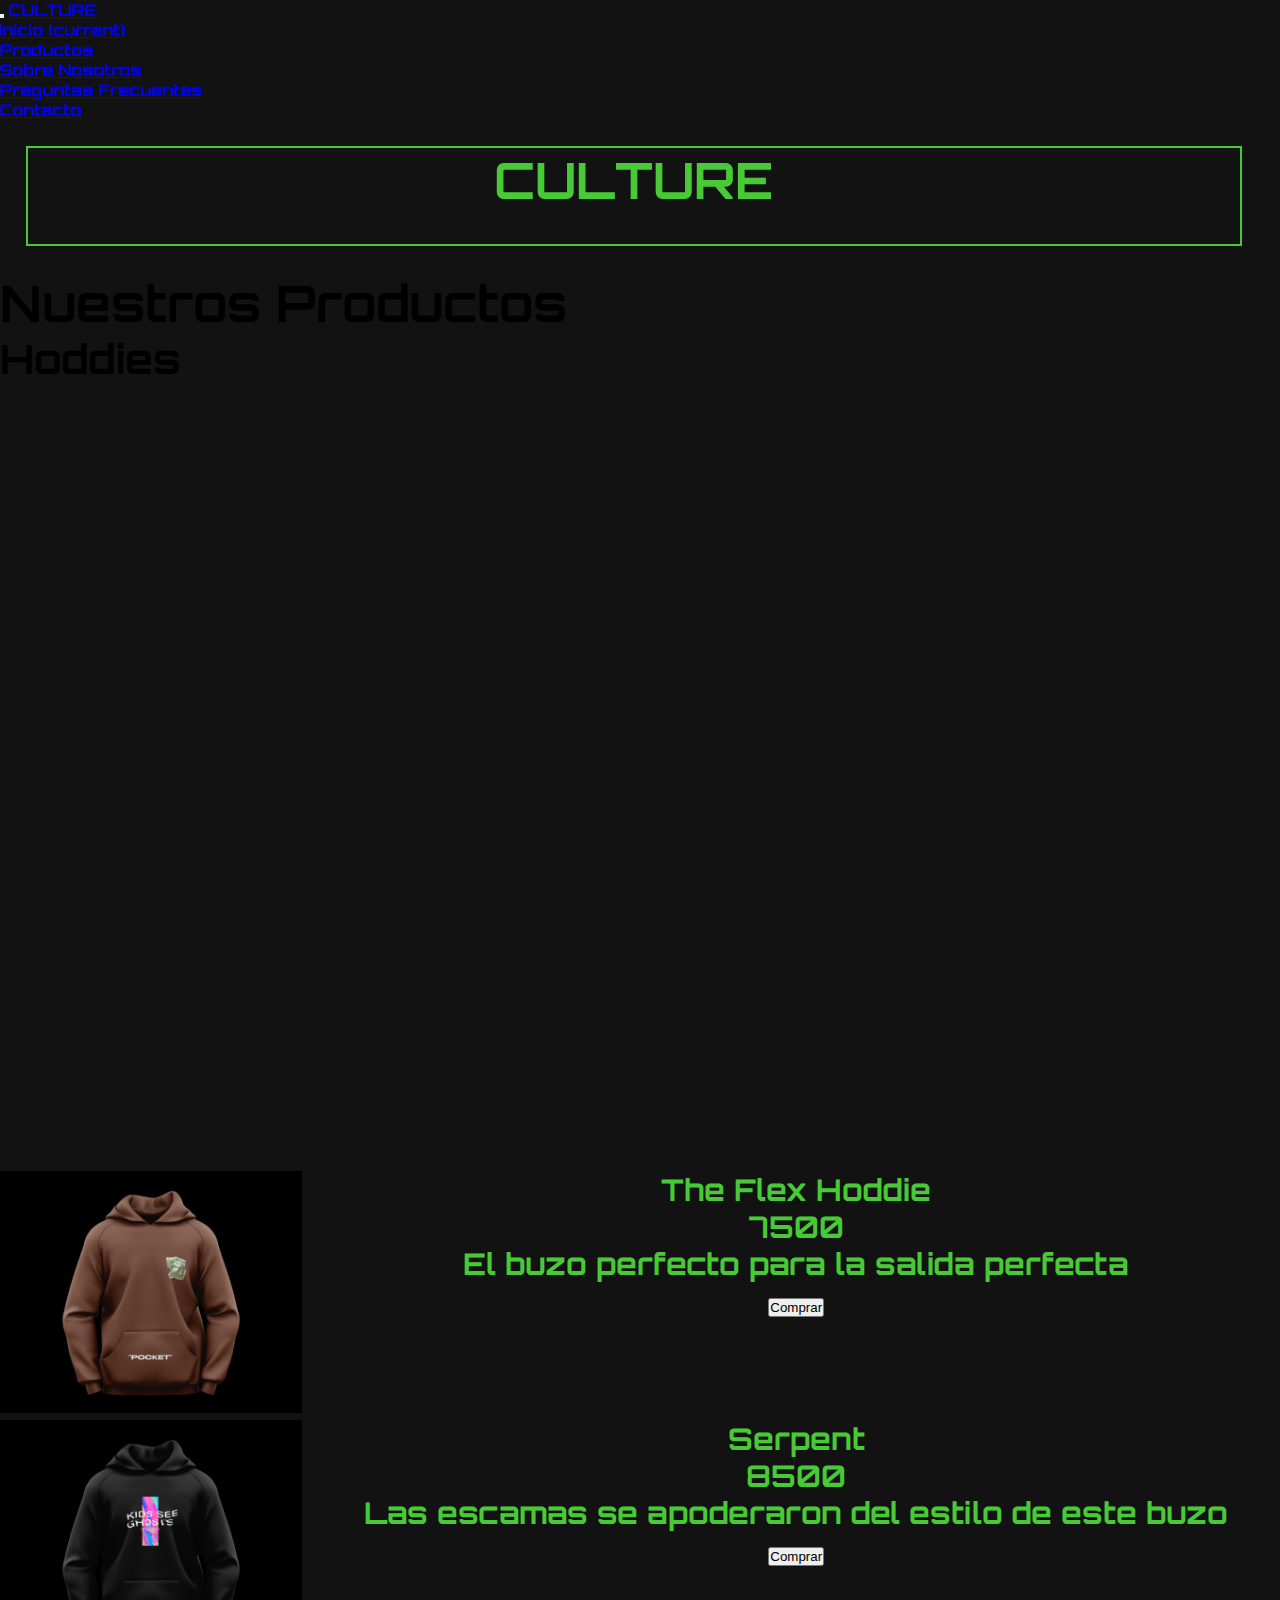
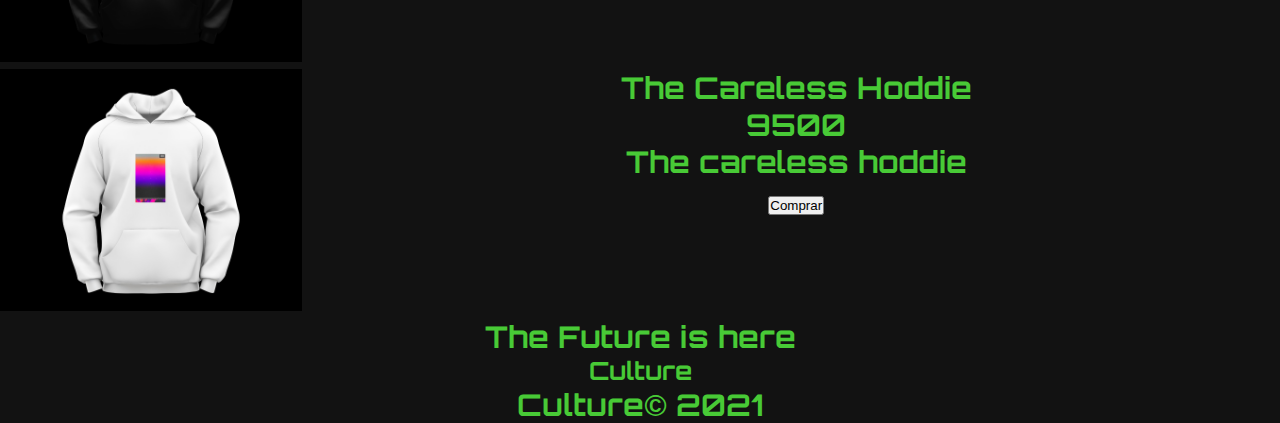
<file: Clase 9 2/productos.html>
<!DOCTYPE html>
<html>
<head>
	<title>Productos</title>
	<meta charset=utf-8>
	<meta name=viewport content="width=device-width, initial-scale=1">
	 <link
    	rel="stylesheet"
    	href="https://cdnjs.cloudflare.com/ajax/libs/animate.css/4.1.1/animate.min.css"

 	 />
	<link href="https://cdn.jsdelivr.net/npm/bootstrap@5.0.2/dist/css/bootstrap.min.css" rel="stylesheet" integrity="sha384-EVSTQN3/azprG1Anm3QDgpJLIm9Nao0Yz1ztcQTwFspd3yD65VohhpuuCOmLASjC" crossorigin="anonymous">
 	<link rel="stylesheet" type="text/css" href="scss/estilos.css">
</head>
<body>
	<div class="barraNavegacion">
		<nav class="navbar navbar-expand-lg navbar-light bg-light">
		  <button class="navbar-toggler" type="button" data-toggle="collapse" data-target="#navbarTogglerDemo03" aria-controls="navbarTogglerDemo03" aria-expanded="false" aria-label="Toggle navigation">
		    <span class="navbar-toggler-icon"></span>
		  </button>
		  <a class="navbar-brand" href="index.html">CULTURE</a>

		  <div class="collapse navbar-collapse" id="navbarTogglerDemo03">
		    <ul class="navbar-nav mr-auto mt-2 mt-lg-0">
		      <li class="nav-item ">
		        <a class="nav-link" href="index.html">Inicio <span class="sr-only">(current)</span></a>
		      </li>
		      <li class="nav-item">
		        <a class="nav-link" href="productos.html">Productos</a>
		      </li>
		      <li class="nav-item">
		        <a class="nav-link" href="sobrenosotros.html" tabindex="-1" aria-disabled="true">Sobre Nosotros</a>
		      </li>
		      <li class="nav-item">
		        <a class="nav-link" href="preguntas.html" tabindex="-1" aria-disabled="true">Preguntas Frecuentes</a>
		      </li>
		      <li class="nav-item">
		        <a class="nav-link" href="contacto.html" tabindex="-1" aria-disabled="true">Contacto</a>
		      </li>
		    </ul>
		  </div>
		</nav>
  	</div>
	<h1 class="letraEspecial">CULTURE</h1>
	<div class="container-fluid">
		<div class="row align-items-center about-us__container2">
			<div class="col-md-7 about-us__titulo">
				<h2 id="h2-aboutus" class='about-us__titulo-h1'>Nuestros Productos</h2>
				<p class='about-us__titulo-p'>Hoddies</p>
			</div>
		</div>
	</div>

	<div id="grid"></div>

	<div class="card text-center letraDescripcion">
	  <div class="card-header">
	    The Future is here
	  </div>
	  <div class="card-body">
	    <h5 class="card-title">Culture</h5>
	    <p class="card-text"></p>
	  </div>
	  <div class="card-footer text-muted">
	    Culture© 2021
	  </div>
	</div>
	<script src="https://code.jquery.com/jquery-3.5.1.slim.min.js" integrity="sha384-DfXdz2htPH0lsSSs5nCTpuj/zy4C+OGpamoFVy38MVBnE+IbbVYUew+OrCXaRkfj" crossorigin="anonymous"></script>
	<script>
		new WOW().init();
		</script>
	<script src="java/storage.js"></script>
	<script src="java/products.js"></script>
	<script src="java/cliente.js"></script>		
</body>
<script src="https://cdn.jsdelivr.net/npm/bootstrap@5.0.2/dist/js/bootstrap.bundle.min.js"></script>
</html>
</file>
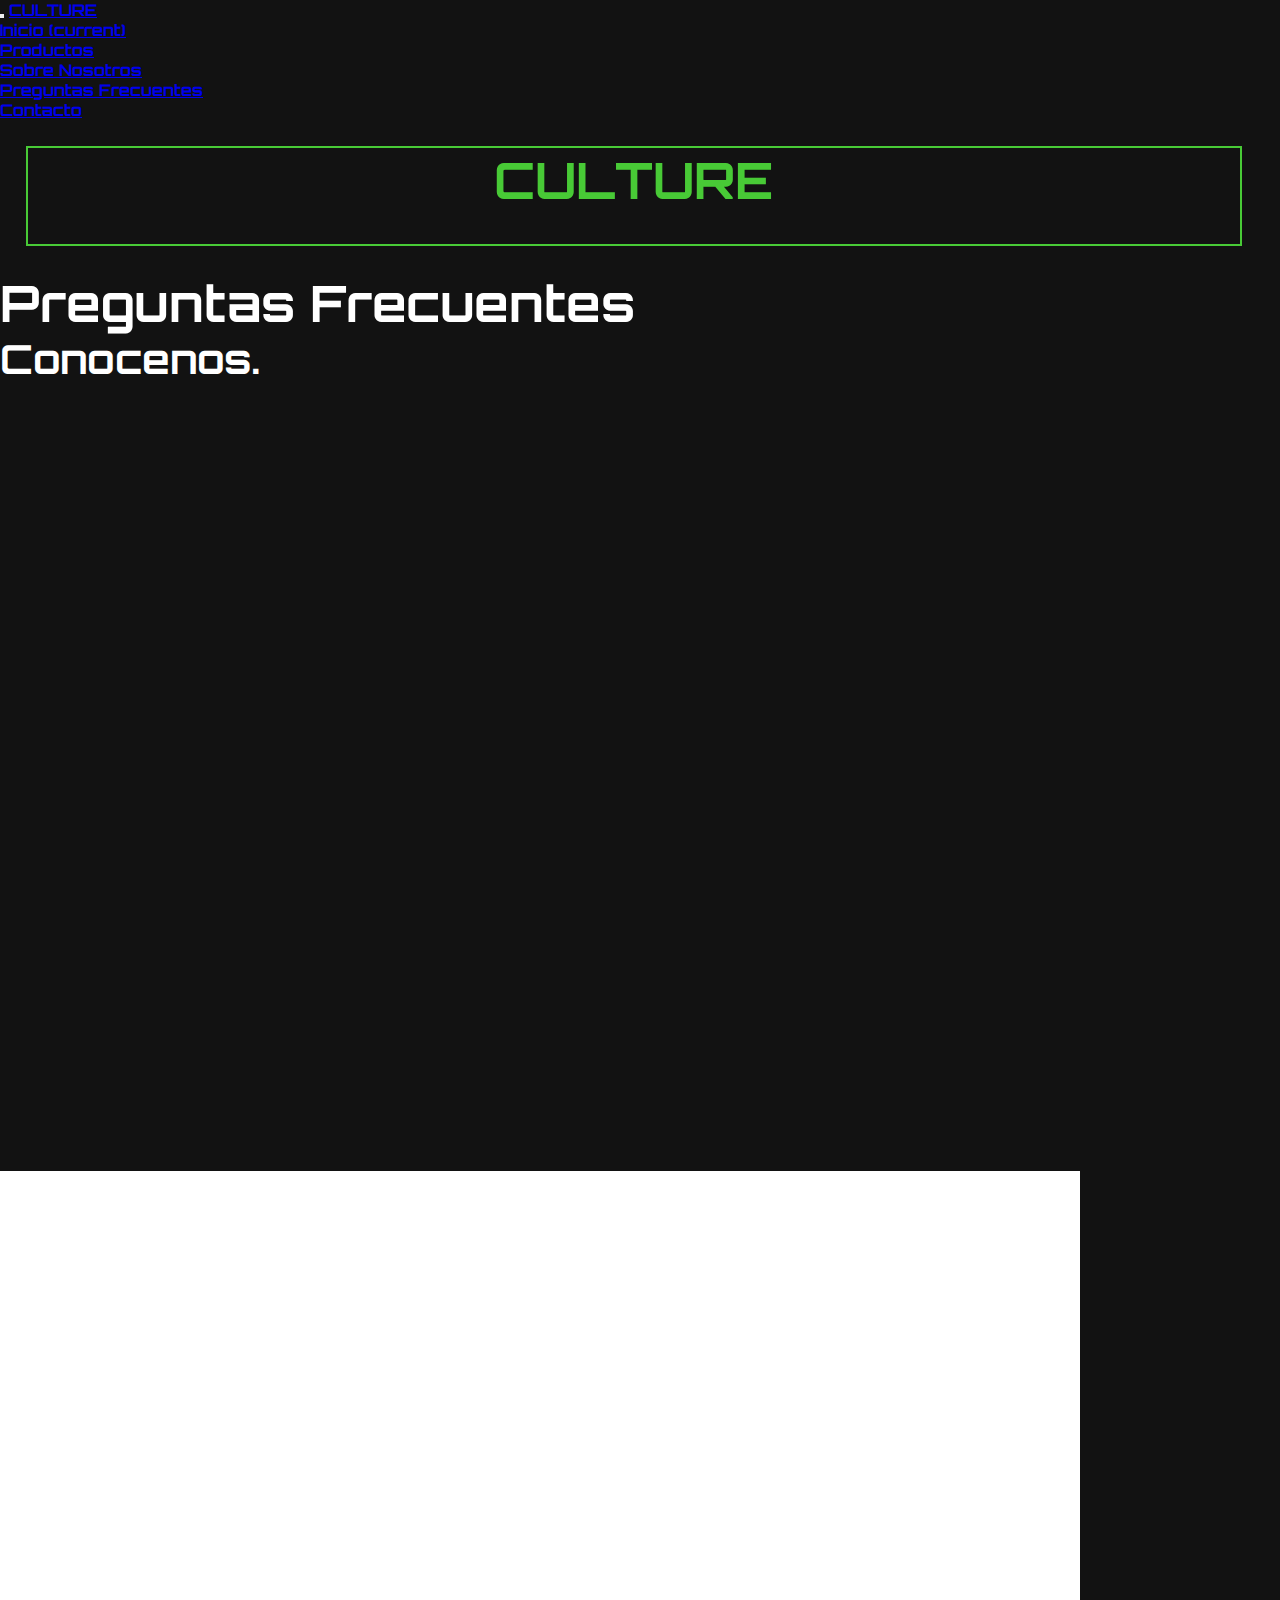
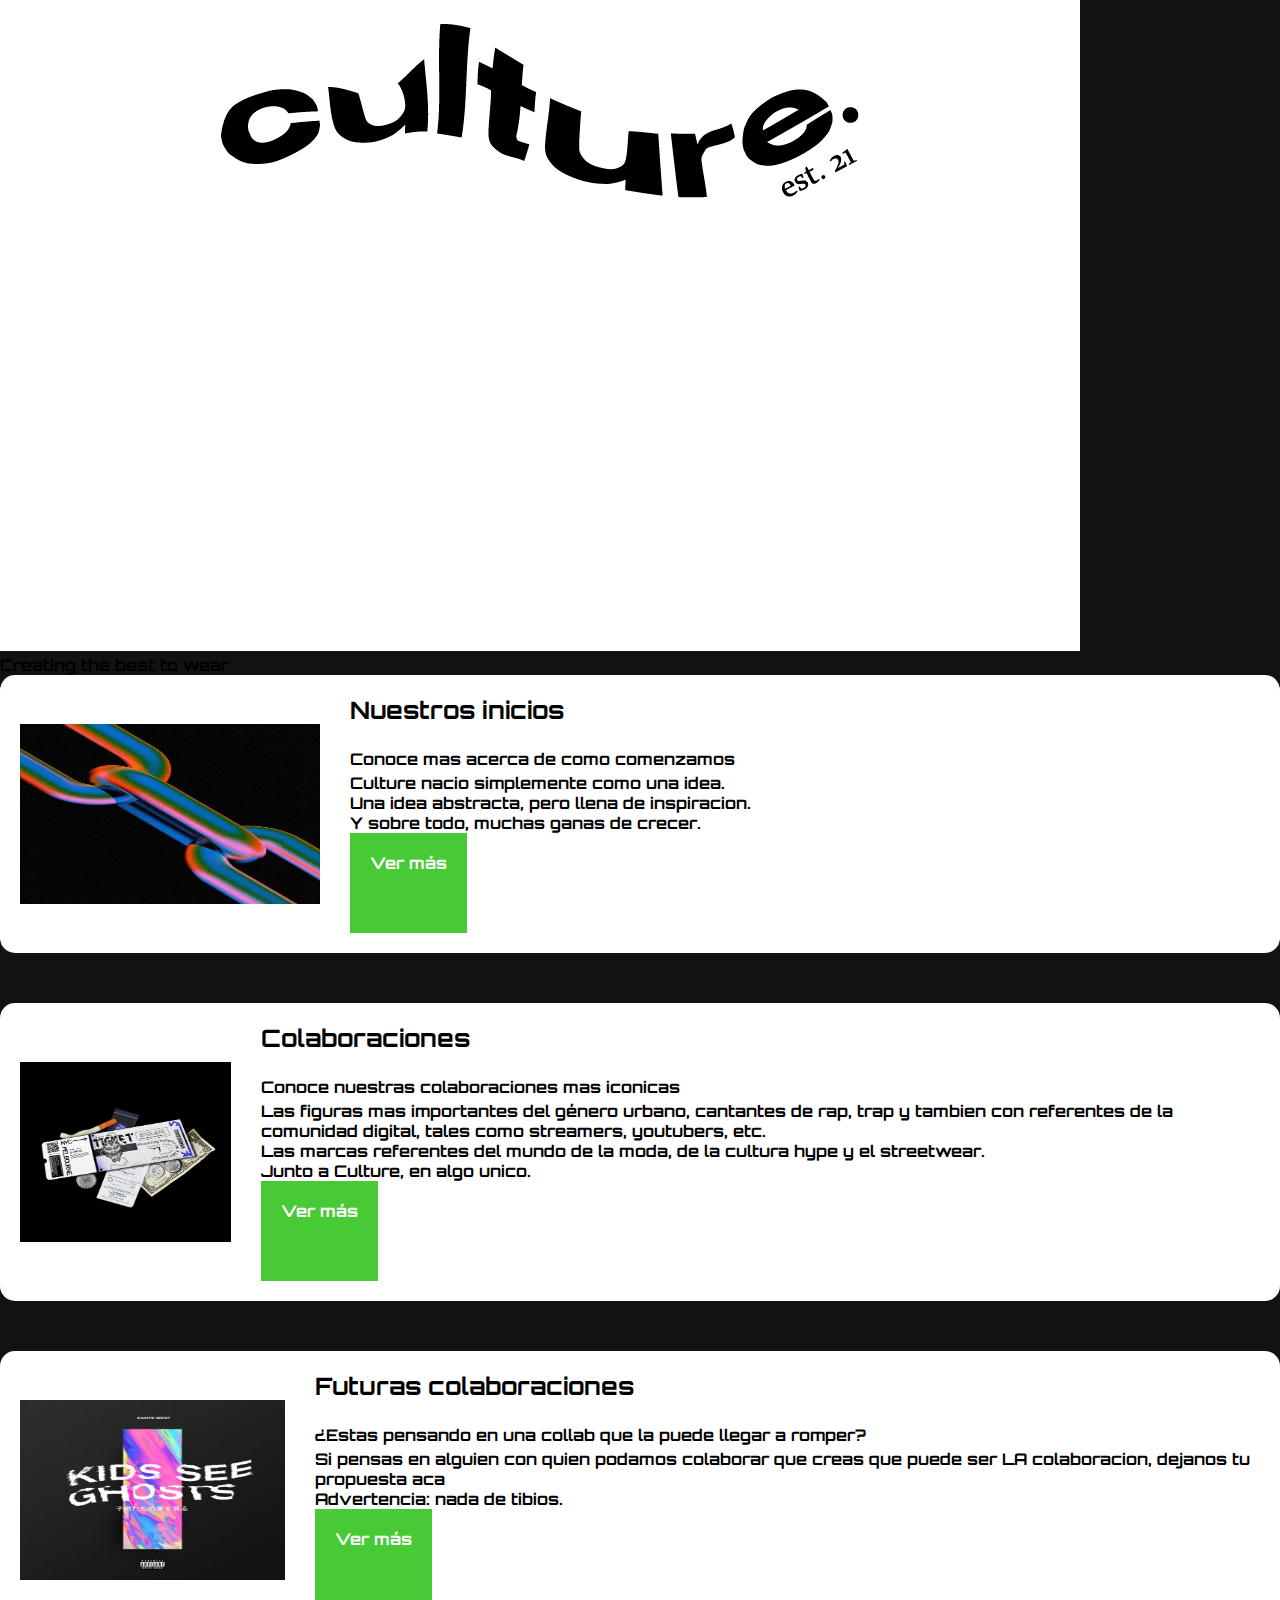
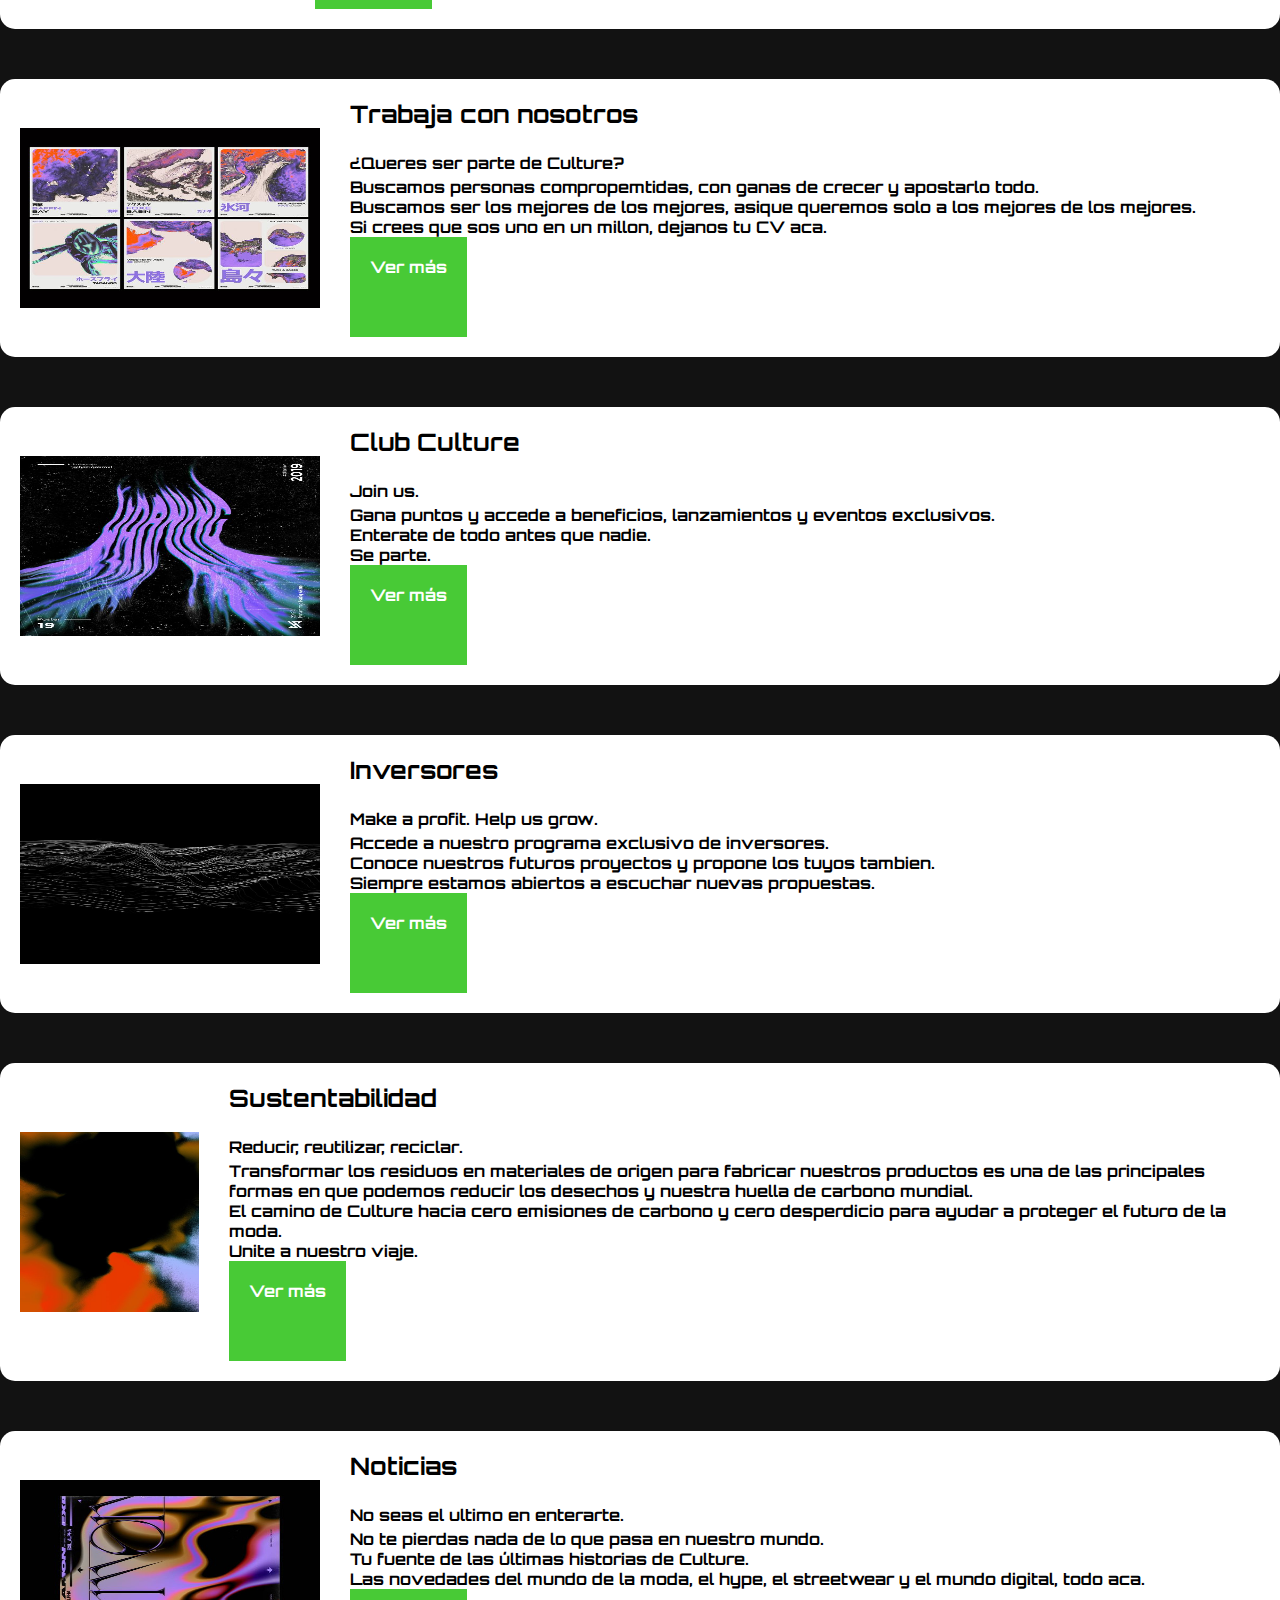
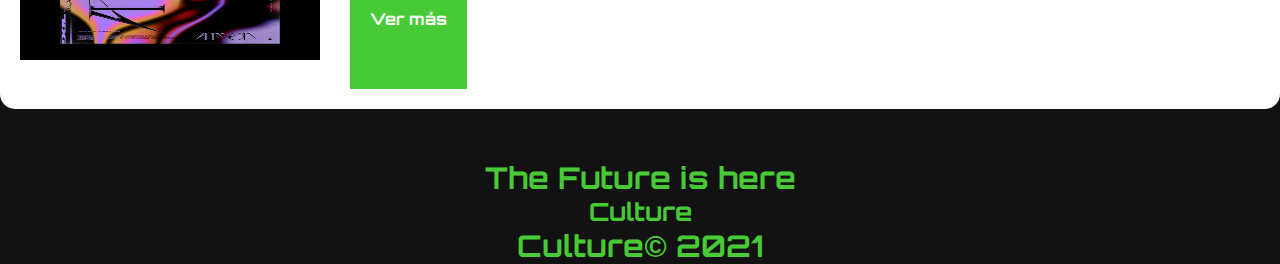
<file: Clase 9 2/sobrenosotros.html>
<!DOCTYPE html>
<html>
<head>
	<title>Sobre Nosotros</title>
	<meta charset=utf-8>
	<meta name=viewport content="width=device-width, initial-scale=1">
	 <link
    	rel="stylesheet"
    	href="https://cdnjs.cloudflare.com/ajax/libs/animate.css/4.1.1/animate.min.css"

 	 />
 	<link rel="stylesheet" href="https://cdn.jsdelivr.net/npm/bootstrap@4.6.0/dist/css/bootstrap.min.css" integrity="sha384-B0vP5xmATw1+K9KRQjQERJvTumQW0nPEzvF6L/Z6nronJ3oUOFUFpCjEUQouq2+l" crossorigin="anonymous">
 	<link rel="stylesheet" type="text/css" href="scss/estilos.css">
</head>
<body>
	<div class="barraNavegacion">
		<nav class="navbar navbar-expand-lg navbar-light bg-light">
		  <button class="navbar-toggler" type="button" data-toggle="collapse" data-target="#navbarTogglerDemo03" aria-controls="navbarTogglerDemo03" aria-expanded="false" aria-label="Toggle navigation">
		    <span class="navbar-toggler-icon"></span>
		  </button>
		  <a class="navbar-brand" href="index.html">CULTURE</a>

		  <div class="collapse navbar-collapse" id="navbarTogglerDemo03">
		    <ul class="navbar-nav mr-auto mt-2 mt-lg-0">
		      <li class="nav-item ">
		        <a class="nav-link" href="index.html">Inicio <span class="sr-only">(current)</span></a>
		      </li>
		      <li class="nav-item">
		        <a class="nav-link" href="productos.html">Productos</a>
		      </li>
		      <li class="nav-item">
		        <a class="nav-link" href="sobrenosotros.html" tabindex="-1" aria-disabled="true">Sobre Nosotros</a>
		      </li>
		      <li class="nav-item">
		        <a class="nav-link" href="preguntas.html" tabindex="-1" aria-disabled="true">Preguntas Frecuentes</a>
		      </li>
		      <li class="nav-item">
		        <a class="nav-link" href="contacto.html" tabindex="-1" aria-disabled="true">Contacto</a>
		      </li>
		    </ul>
		  </div>
		</nav>
  	</div>
	<h1 class="letraEspecial">CULTURE</h1>
	<div class="container-fluid">
		<div class="row align-items-center about-us__container3">
			<div class="col-md-7 about-us__titulo">
				<h2 id="h2-aboutus" class='about-us__titulo-h1'>Preguntas Frecuentes</h2>
				<p class='about-us__titulo-p'>Conocenos.</p>
			</div>
		</div>
	</div>
	<div id="carouselExampleSlidesOnly" class="carousel slide" data-ride="carousel">
		<div class="carousel-inner">
			<div class="carousel-item active">
		    	<img src="media/culture4.gif" loading="lazy" srcset="media/culture4.gif 576w, media/culture4.gif" class="d-block w-100 img-fluid" alt="gif">
		    </div>
		</div>
		<div class="progress">
		  <div class="progress-bar progress-bar-striped progress-bar-animated" role="progressbar" aria-valuenow="200" aria-valuemin="0" aria-valuemax="100" style="width: 78%"> Creating the best to wear</div>
		</div>
		<section class="contenedor">
		<div class="tarjeta">
			<img class="tarjeta__img" src="media/blo1.jpg" loading="lazy" srcset="media/blo1.jpg 576w, media/blo1.jpg" alt="bloque1">
			<div>
				<h3 class="tarjeta__titulo">
					Nuestros inicios
				</h3>
				<p class="tarjeta__parrafo">
					Conoce mas acerca de como comenzamos
					<ul>
						<li>
							Culture nacio simplemente como una idea.
						</li>
						<li>
							Una idea abstracta, pero llena de inspiracion.
						</li>
						<li>
							Y sobre todo, muchas ganas de crecer.
						</li>
					</ul>
				</p>
				<a href="#" class="boton boton--derecha">
					Ver más
				</a>
			</div>
	</section>
	<section class="contenedor">
		<div class="tarjeta">
			<img class="tarjeta__img" src="media/blo2.jpg" loading="lazy" srcset="media/blo2.jpg 576w, media/blo2.jpg" alt="bloque2">
			<div>
				<h3 class="tarjeta__titulo">
					Colaboraciones
				</h3>
				<p class="tarjeta__parrafo">
					Conoce nuestras colaboraciones mas iconicas 
					<ul>
						<li>
							Las figuras mas importantes del género urbano, cantantes de rap, trap y tambien con referentes de la comunidad digital, tales como streamers, youtubers, etc.
						</li>
						<li>
							Las marcas referentes del mundo de la moda, de la cultura hype y el streetwear.
						</li>
						<li>
							Junto a Culture, en algo unico. 
						</li>
					</ul>
				</p>
				<a href="#" class="boton boton--derecha">
					Ver más
				</a>
			</div>
	</section>
	<section class="contenedor">
		<div class="tarjeta">
			<img class="tarjeta__img" src="media/blo3.jpg" loading="lazy" srcset="media/blo3.jpg 576w, media/blo3.jpg" alt="bloque3">
			<div>
				<h3 class="tarjeta__titulo">
					Futuras colaboraciones
				</h3>
				<p class="tarjeta__parrafo">
					 ¿Estas pensando en una collab que la puede llegar a romper?
					<ul>
						<li>
							Si pensas en alguien con quien podamos colaborar que creas que puede ser LA colaboracion, dejanos tu propuesta aca
						</li>
						<li>
							
						</li>
						<li>
							Advertencia: nada de tibios.
						</li>
					</ul>
				</p>
				<a href="#" class="boton boton--derecha">
					Ver más
				</a>
			</div>
	</section>
	<section class="contenedor">
		<div class="tarjeta">
			<img class="tarjeta__img" src="media/blo4.jpg" loading="lazy" srcset="media/blo4.jpg 576w, media/blo4.jpg" alt="bloque4">
			<div>
				<h3 class="tarjeta__titulo">
					Trabaja con nosotros
				</h3>
				<p class="tarjeta__parrafo">
					¿Queres ser parte de Culture? 
					<ul>
						<li>
							Buscamos personas compropemtidas, con ganas de crecer y apostarlo todo.
						</li>
						<li>
							Buscamos ser los mejores de los mejores, asique queremos solo a los mejores de los mejores.
						</li>
						<li>
							Si crees que sos uno en un millon, dejanos tu CV aca.
						</li>
					</ul>
				</p>
				<a href="#" class="boton boton--derecha">
					Ver más
				</a>
			</div>
	</section>
	<section class="contenedor">
		<div class="tarjeta">
			<img class="tarjeta__img" src="media/blo5.jpg" loading="lazy" srcset="media/blo5.jpg 576w, media/blo5.jpg" alt="bloque5">
			<div>
				<h3 class="tarjeta__titulo">
					Club Culture
				</h3>
				<p class="tarjeta__parrafo">
					Join us.
					<ul>
						<li>
							Gana puntos y accede a beneficios, lanzamientos y eventos exclusivos.
						</li>
						<li>
							Enterate de todo antes que nadie.
						</li>
						<li>
							Se parte.
						</li>
					</ul>
				</p>
				<a href="#" class="boton boton--derecha">
					Ver más
				</a>
			</div>
	</section>
	<section class="contenedor">
		<div class="tarjeta">
			<img class="tarjeta__img" src="media/blo6.jpg" loading="lazy" srcset="media/blo6.jpg 576w, media/blo6.jpg" alt="bloque6">
			<div>
				<h3 class="tarjeta__titulo">
					Inversores
				</h3>
				<p class="tarjeta__parrafo">
					Make a profit. Help us grow.
					<ul>
						<li>
							Accede a nuestro programa exclusivo de inversores.
						</li>
						<li>
							Conoce nuestros futuros proyectos y propone los tuyos tambien.
						</li>
						<li>
							Siempre estamos abiertos a escuchar nuevas propuestas.
						</li>
					</ul>
				</p>
				<a href="#" class="boton boton--derecha">
					Ver más
				</a>
			</div>
	</section>
	<section class="contenedor">
		<div class="tarjeta">
			<img class="tarjeta__img" src="media/blo7.jpg" loading="lazy" srcset="media/blo7.jpg 576w, media/blo7.jpg" alt="bloque7">
			<div>
				<h3 class="tarjeta__titulo">
					Sustentabilidad
				</h3>
				<p class="tarjeta__parrafo">
					Reducir, reutilizar, reciclar. 
					<ul>
						<li>
							Transformar los residuos en materiales de origen para fabricar nuestros productos es una de las principales formas en que podemos reducir los desechos y nuestra huella de carbono mundial.  
						</li>
						<li>
							El camino de Culture hacia cero emisiones de carbono y cero desperdicio para ayudar a proteger el futuro de la moda.
						</li>
						<li>
							Unite a nuestro viaje.
						</li>
					</ul>
				</p>
				<a href="#" class="boton boton--derecha">
					Ver más
				</a>
			</div>
	</section>
	<section class="contenedor">
		<div class="tarjeta">
			<img class="tarjeta__img" src="media/blo8.jpg" loading="lazy" srcset="media/blo8.jpg 576w, media/blo8.jpg" alt="bloque8">
			<div>
				<h3 class="tarjeta__titulo">
					Noticias
				</h3>
				<p class="tarjeta__parrafo">
					No seas el ultimo en enterarte. 
					<ul>
						<li>
							No te pierdas nada de lo que pasa en nuestro mundo.
						</li>
						<li>
							Tu fuente de las últimas historias de Culture.
						</li>
						<li>
							Las novedades del mundo de la moda, el hype, el streetwear y el mundo digital, todo aca.
						</li>
					</ul>
				</p>
				<a href="#" class="boton boton--derecha">
					Ver más
				</a>
			</div>
	</section>
	<div class="card text-center letraDescripcion">
	  <div class="card-header">
	    The Future is here
	  </div>
	  <div class="card-body">
	    <h5 class="card-title">Culture</h5>
	    <p class="card-text"></p>
	  </div>
	  <div class="card-footer text-muted">
	    Culture© 2021
	  </div>
	</div>
	<script src="https://code.jquery.com/jquery-3.5.1.slim.min.js" integrity="sha384-DfXdz2htPH0lsSSs5nCTpuj/zy4C+OGpamoFVy38MVBnE+IbbVYUew+OrCXaRkfj" crossorigin="anonymous"></script>
    <script src="https://cdn.jsdelivr.net/npm/bootstrap@4.6.0/dist/js/bootstrap.bundle.min.js" integrity="sha384-Piv4xVNRyMGpqkS2by6br4gNJ7DXjqk09RmUpJ8jgGtD7zP9yug3goQfGII0yAns" crossorigin="anonymous"></script>
	<script src="js/wow.min.js"></script>
	<script>
	new WOW().init();
	</script>	
</body>
</html>
</file>
<file: scss/estilos.css>
@import url("https://fonts.googleapis.com/css2?family=Orbitron:wght@400;700;900&display=swap");
* {
  margin: 0;
  padding: 0;
}

body {
  font-family: orbitron, sans-serif;
  font-weight: 700;
  display: -webkit-box;
  display: -ms-flexbox;
  display: flex;
  -webkit-box-orient: vertical;
  -webkit-box-direction: normal;
      -ms-flex-direction: column;
          flex-direction: column;
  overflow-x: hidden;
  background-color: #121212;
}

img {
  max-width: 100%;
}

.typeLight {
  font-weight: 300;
}

.typeBold {
  font-weight: 900;
}

.bgColorDark {
  background-color: #121212;
}

.bgColorGreen {
  background-color: #48CA36;
}

.bgColorBlue {
  background-color: #473ACB;
}

.fontColorMain {
  color: #48CA36;
}

.fontColorWhite {
  color: #FFFFFF;
}

#header {
  min-height: 120px;
  display: -webkit-box;
  display: -ms-flexbox;
  display: flex;
  -webkit-box-orient: horizontal;
  -webkit-box-direction: normal;
      -ms-flex-direction: row;
          flex-direction: row;
  -webkit-box-align: center;
      -ms-flex-align: center;
          align-items: center;
}

#header .logo {
  padding-left: 20px;
}

#header .botonera {
  list-style: none;
  -webkit-box-flex: 1;
      -ms-flex-positive: 1;
          flex-grow: 1;
  text-align: right;
}

#header .botonera li {
  display: inline-block;
}

#header .botonera a {
  color: #48CA36;
  font-size: 24px;
  padding: 20px;
}

#main {
  -webkit-box-flex: 1;
      -ms-flex-positive: 1;
          flex-grow: 1;
}

#novedades {
  padding-top: 70px;
  display: -webkit-box;
  display: -ms-flexbox;
  display: flex;
  -webkit-box-orient: horizontal;
  -webkit-box-direction: normal;
      -ms-flex-direction: row;
          flex-direction: row;
  -ms-flex-wrap: wrap;
      flex-wrap: wrap;
  min-height: 300px;
}

#novedades .content, #novedades .deco {
  width: 50%;
}

#novedades .content {
  font-size: 18px;
  display: -webkit-box;
  display: -ms-flexbox;
  display: flex;
  -webkit-box-orient: vertical;
  -webkit-box-direction: normal;
      -ms-flex-direction: column;
          flex-direction: column;
  -webkit-box-pack: center;
      -ms-flex-pack: center;
          justify-content: center;
  padding: 20px;
  -webkit-box-sizing: border-box;
          box-sizing: border-box;
}

#novedades .deco {
  background-image: url("../media/cultureind2.jpg");
  background-repeat: no-repeat;
  background-size: cover;
  background-position: center;
}

#novedades .deco {
  background-image: url("../media/cultureind2.jpg");
  background-repeat: no-repeat;
  background-size: cover;
  background-position: center;
}

.deco2 {
  display: -webkit-box;
  display: -ms-flexbox;
  display: flex;
  background-image: url("../media/culture3.png");
  background-repeat: no-repeat;
  background-size: cover;
  background-position: center;
  min-height: 1000px;
  padding-top: 30px;
  width: 600px;
  height: auto;
}

ul {
  list-style-type: none;
}

.letraEspecial {
  color: #48CA36;
  display: -webkit-box;
  display: -ms-flexbox;
  display: flex;
  -webkit-box-orient: horizontal;
  -webkit-box-direction: normal;
      -ms-flex-direction: row;
          flex-direction: row;
  -webkit-box-pack: center;
      -ms-flex-pack: center;
          justify-content: center;
  font-size: 50px;
  border: 2px solid #48CA36;
  margin: 2% 2% 2% 2%;
  width: 95%;
  height: 100px;
  -webkit-box-sizing: border-box;
          box-sizing: border-box;
  background-color: #121212;
}

#lista {
  display: -webkit-box;
  display: -ms-flexbox;
  display: flex;
  -webkit-box-orient: vertical;
  -webkit-box-direction: normal;
      -ms-flex-direction: column;
          flex-direction: column;
  font-size: 20px;
  background-color: #121212;
  -webkit-box-pack: justify;
      -ms-flex-pack: justify;
          justify-content: space-between;
  color: #48CA36;
  -webkit-box-flex: 1;
      -ms-flex-positive: 1;
          flex-grow: 1;
  padding: 25px;
}

.imgSobre {
  background-image: url("../media/logoconfondo.png");
  background-size: cover;
  background-repeat: repeat;
  background-position: center;
  -webkit-box-sizing: border-box;
          box-sizing: border-box;
}

#grid {
  display: -webkit-box;
  display: -ms-flexbox;
  display: flex;
  -webkit-box-orient: vertical;
  -webkit-box-direction: normal;
      -ms-flex-direction: column;
          flex-direction: column;
}

.info {
  width: 100%;
  text-align: center;
}

.imgCentrar {
  text-align: center;
}

.cardProduct {
  display: -webkit-box;
  display: -ms-flexbox;
  display: flex;
  font-size: 30px;
  color: #48CA36;
  background-color: #121212;
  -webkit-column-gap: 10px;
          column-gap: 10px;
}

.letraDescripcion {
  font-size: 30px;
  display: -webkit-box;
  display: -ms-flexbox;
  display: flex;
  -webkit-box-orient: vertical;
  -webkit-box-direction: normal;
      -ms-flex-direction: column;
          flex-direction: column;
  -webkit-box-align: center;
      -ms-flex-align: center;
          align-items: center;
  color: #48CA36;
}

#descripcion {
  background-color: #121212;
}

@media all and (max-width: 1064px) {
  .cardProduct {
    -webkit-box-orient: vertical;
    -webkit-box-direction: normal;
        -ms-flex-direction: column;
            flex-direction: column;
  }
}

#producto1 {
  grid-area: producto1;
  background-color: purple;
  min-height: 300px;
}

#producto2 {
  grid-area: producto2;
  background-color: purple;
  min-height: 300px;
}

#producto3 {
  grid-area: producto3;
  background-color: purple;
  min-height: 300px;
}

#descripcion {
  background: radial-gradient(to left, blue, purple);
}

.wachin {
  min-height: 50vh;
  max-width: 400px;
  margin: auto;
  background-image: url("media/culturevioleta");
  border-radius: 100px;
  -webkit-box-sizing: border-box;
          box-sizing: border-box;
  -webkit-animation-name: movimiento;
          animation-name: movimiento;
  -webkit-animation-iteration-count: infinite;
          animation-iteration-count: infinite;
  -webkit-animation-duration: 40s;
          animation-duration: 40s;
  -webkit-animation-delay: 0;
          animation-delay: 0;
  background-size: 1000% 1000%;
}

@-webkit-keyframes movimiento {
  0% {
    background-position: 5% 0%;
  }
  50% {
    background-position: 96% 0%;
  }
  100% {
    background-position: 5% 0%;
  }
}

@keyframes movimiento {
  0% {
    background-position: 5% 0%;
  }
  50% {
    background-position: 96% 0%;
  }
  100% {
    background-position: 5% 0%;
  }
}

#preguntas {
  display: -ms-grid;
  display: grid;
  min-width: 100vw;
      grid-template-areas: "imgPreg pregunta1"
 "imgPreg pregunta2"
 "imgPreg pregunta3";
  -ms-grid-columns: 2fr 8fr;
      grid-template-columns: 2fr 8fr;
  -ms-grid-rows: (300px)[3];
      grid-template-rows: repeat(3, 300px);
  grid-column-gap: 30px;
  grid-row-gap: 30px;
}

#imgPreg {
  -ms-grid-row: 1;
  -ms-grid-row-span: 3;
  -ms-grid-column: 1;
  grid-area: imgPreg;
}

#pregunta1 {
  -ms-grid-row: 1;
  -ms-grid-column: 2;
  grid-area: pregunta1;
}

#pregunta2 {
  -ms-grid-row: 2;
  -ms-grid-column: 2;
  grid-area: pregunta2;
}

#pregunta3 {
  -ms-grid-row: 3;
  -ms-grid-column: 2;
  grid-area: pregunta3;
}

#formulario {
  display: -webkit-box;
  display: -ms-flexbox;
  display: flex;
  margin: auto;
  min-height: 600px;
  padding-top: 1rem;
}

input {
  padding: 0.5rem 3rem 0;
}

label {
  padding: 0.5rem 3rem 0;
}

select {
  margin-bottom: 2rem;
}

textarea {
  width: 100%;
  height: 150px;
}

.barraNavegacion {
  min-width: 300px;
  background-color: #121212;
}

@media all and (max-width: 768px) {
  #preguntas {
    display: -ms-grid;
    display: grid;
    min-width: 100vw;
        grid-template-areas: "imgPreg"
 "imgPreg"
 "imgPreg"
 "pregunta1"
 "pregunta2"
 "pregunta3";
    -ms-grid-columns: 100%;
        grid-template-columns: 100%;
    -ms-grid-rows: (300px)[6];
        grid-template-rows: repeat(6, 300px);
    grid-column-gap: 30px;
    grid-row-gap: 30px;
    font-size: 10px;
    padding: 0 15 0 15;
  }
}

.tarjeta {
  background-color: #FFFFFF;
  border-radius: 15px;
  padding: 20px;
  display: -webkit-box;
  display: -ms-flexbox;
  display: flex;
  -webkit-box-align: center;
      -ms-flex-align: center;
          align-items: center;
  position: relative;
  margin-bottom: 50px;
}

.tarjeta__img {
  width: 300px;
  height: 180px;
  margin-right: 30px;
}

.tarjeta__titulo {
  font-size: 1.5rem;
  margin-bottom: 20px;
}

.tarjeta__parrafo {
  line-height: 28px;
  font-size: 1rem;
}

.boton {
  height: 60px;
  padding: 20px;
  background-color: #48CA36;
  color: #FFFFFF;
  display: inline-block;
  text-decoration: none;
}

.letraGeneral, .letraGeneral-especial {
  font-size: 30px;
  display: -webkit-box;
  display: -ms-flexbox;
  display: flex;
  -webkit-box-orient: vertical;
  -webkit-box-direction: normal;
      -ms-flex-direction: column;
          flex-direction: column;
  -webkit-box-align: center;
      -ms-flex-align: center;
          align-items: center;
  -webkit-box-pack: center;
      -ms-flex-pack: center;
          justify-content: center;
  color: #48CA36;
}

.letraGeneral-especial {
  -webkit-box-orient: horizontal;
  -webkit-box-direction: normal;
      -ms-flex-direction: row;
          flex-direction: row;
  -webkit-box-pack: center;
      -ms-flex-pack: center;
          justify-content: center;
  font-size: 50px;
  border: 2px solid #48CA36;
  margin: 2% 2% 2% 2%;
  width: 95%;
  height: 100px;
  -webkit-box-sizing: border-box;
          box-sizing: border-box;
  background-color: #121212;
}

.imagen1-icon {
  Background-image: url("media/imagen1.png");
}

.imagen2-icon {
  Background-image: url("media/imagen2.png");
}

.imagen3-icon {
  Background-image: url("media/imagen3.png");
}

.imagenesCarousell, .imagen1, .imagen2, .imagen3 {
  height: 90vh;
  background-position: center;
  background-size: cover;
}

.imagen1 {
  background-image: url("../media/cultureind2.jpg");
}

.imagen2 {
  background-image: url("../media/culturevioleta.png");
}

.imagen3 {
  background-image: url("../media/logoconfondo.png");
}

@media all and (max-width: 768px) {
  .tarjeta {
    -webkit-box-orient: vertical;
    -webkit-box-direction: normal;
        -ms-flex-direction: column;
            flex-direction: column;
  }
  .letraEspecial {
    font-size: 2.4rem;
    -webkit-box-align: center;
        -ms-flex-align: center;
            align-items: center;
  }
  .imgSobre div {
    font-size: 1rem;
    padding: 20px;
  }
}

@media all and (max-width: 768px) {
  #novedades .deco {
    width: 100vw;
    height: 200px;
    -webkit-box-orient: vertical;
    -webkit-box-direction: normal;
        -ms-flex-direction: column;
            flex-direction: column;
  }
  #novedades .content {
    font-size: 12px;
    width: 100vw;
    -webkit-box-orient: vertical;
    -webkit-box-direction: normal;
        -ms-flex-direction: column;
            flex-direction: column;
  }
}

.about-us {
  overflow: hidden;
}

.about-us__container {
  height: 100vh;
  background-image: url("https://images.unsplash.com/photo-1601388362587-feb7ca733020?ixid=MnwxMjA3fDB8MHxwaG90by1wYWdlfHx8fGVufDB8fHx8&ixlib=rb-1.2.1&auto=format&fit=crop&w=1707&q=80");
  background-size: cover;
  background-repeat: no-repeat;
}

.about-us__container2 {
  height: 100vh;
  background-image: url("https://images.unsplash.com/photo-1503666314-e84bfede77e6?ixid=MnwxMjA3fDB8MHxwaG90by1wYWdlfHx8fGVufDB8fHx8&ixlib=rb-1.2.1&auto=format&fit=crop&w=1170&q=80");
  background-size: cover;
  background-repeat: no-repeat;
}

.about-us__container2 .about-us__titulo p {
  color: black;
}

.about-us__container2 .about-us__titulo h2 {
  color: black;
}

.about-us__container3 {
  height: 100vh;
  background-image: url("https://images-ext-2.discordapp.net/external/0FWMGJOT8BvSwNThyjJ2XypFDWLDBoGkmgWCP27cPho/%3Fixid%3DMnwxMjA3fDB8MHxwaG90by1wYWdlfHx8fGVufDB8fHx8%26ixlib%3Drb-1.2.1%26auto%3Dformat%26fit%3Dcrop%26w%3D1470%26q%3D80/https/images.unsplash.com/photo-1413847394921-b259543f4872?width=1053&height=702");
  background-size: cover;
  background-repeat: no-repeat;
}

.about-us__container3 .about-us__titulo p {
  color: #FFFFFF;
}

.about-us__container3 .about-us__titulo h2 {
  color: #FFFFFF;
}

.about-us__container4 {
  height: 100vh;
  background-image: url("https://images-ext-1.discordapp.net/external/wTqO-iYZS5aRS796Bh5iEjuYpuXEGPpkxFOsP4Gf6Go/%3Fixid%3DMnwxMjA3fDB8MHxwaG90by1wYWdlfHx8fGVufDB8fHx8%26ixlib%3Drb-1.2.1%26auto%3Dformat%26fit%3Dcrop%26w%3D1470%26q%3D80/https/images.unsplash.com/photo-1512401127452-381867a7f9c2?width=1053&height=702");
  background-size: cover;
  background-repeat: no-repeat;
}

.about-us__container4 .about-us__titulo p {
  color: #FFFFFF;
}

.about-us__container4 .about-us__titulo h2 {
  color: #FFFFFF;
}

.about-us__titulo h2 {
  font-size: 50px;
  font-weight: bold;
  color: white;
}

.about-us__titulo p {
  font-size: 40px;
  color: white;
}

.info__img {
  width: 100%;
  height: auto;
  border-radius: 75px;
  padding-top: 20px;
  padding-bottom: 20px;
}

.info__img-smaller {
  width: 100%;
  height: auto;
  max-width: 300px;
}

.letraInfo {
  color: #48CA36;
  font-size: 22px;
}

.letraBoton {
  color: white;
}

.modal-container{
  position: fixed;
  z-index: 1000;
  width: 100%;
  height: 100vh;
  background: rgba(0, 0, 0, 0.5);
  display: flex;
  justify-content: center;
  align-items: center;
  visibility: hidden;;
}
#modal{
  width: 40% ;
  height: 50%;
  background-color: transparent;
  text-align: center;
  display: flex;
  flex-direction: column;
  justify-content: space-evenly;
  transition: transform 1s;
  transform: translateY(0%);
} 

.modal-close {
  transform: translateY(-200%);
}

#modal > img{
  height: 80%;
  border-radius: 10%;
}

#close{
  position: absolute;
  top: 5px;
  right: 5px;
  display: inline-block;
  width: 35px;
  background: #48CA36;
  color: white;
  line-height: 35px;
  cursor: pointer;
  border-radius: 50%;
}
/*# sourceMappingURL=estilos.css.map */
</file>
<file: Clase 9 2/scss/estilos.css>
@import url("https://fonts.googleapis.com/css2?family=Orbitron:wght@400;700;900&display=swap");
* {
  margin: 0;
  padding: 0;
}

body {
  font-family: orbitron, sans-serif;
  font-weight: 700;
  display: -webkit-box;
  display: -ms-flexbox;
  display: flex;
  -webkit-box-orient: vertical;
  -webkit-box-direction: normal;
      -ms-flex-direction: column;
          flex-direction: column;
  overflow-x: hidden;
  background-color: #121212;
}

img {
  max-width: 100%;
}

.typeLight {
  font-weight: 300;
}

.typeBold {
  font-weight: 900;
}

.bgColorDark {
  background-color: #121212;
}

.bgColorGreen {
  background-color: #48CA36;
}

.bgColorBlue {
  background-color: #473ACB;
}

.fontColorMain {
  color: #48CA36;
}

.fontColorWhite {
  color: #FFFFFF;
}

#header {
  min-height: 120px;
  display: -webkit-box;
  display: -ms-flexbox;
  display: flex;
  -webkit-box-orient: horizontal;
  -webkit-box-direction: normal;
      -ms-flex-direction: row;
          flex-direction: row;
  -webkit-box-align: center;
      -ms-flex-align: center;
          align-items: center;
}

#header .logo {
  padding-left: 20px;
}

#header .botonera {
  list-style: none;
  -webkit-box-flex: 1;
      -ms-flex-positive: 1;
          flex-grow: 1;
  text-align: right;
}

#header .botonera li {
  display: inline-block;
}

#header .botonera a {
  color: #48CA36;
  font-size: 24px;
  padding: 20px;
}

#main {
  -webkit-box-flex: 1;
      -ms-flex-positive: 1;
          flex-grow: 1;
}

#novedades {
  padding-top: 70px;
  display: -webkit-box;
  display: -ms-flexbox;
  display: flex;
  -webkit-box-orient: horizontal;
  -webkit-box-direction: normal;
      -ms-flex-direction: row;
          flex-direction: row;
  -ms-flex-wrap: wrap;
      flex-wrap: wrap;
  min-height: 300px;
}

#novedades .content, #novedades .deco {
  width: 50%;
}

#novedades .content {
  font-size: 18px;
  display: -webkit-box;
  display: -ms-flexbox;
  display: flex;
  -webkit-box-orient: vertical;
  -webkit-box-direction: normal;
      -ms-flex-direction: column;
          flex-direction: column;
  -webkit-box-pack: center;
      -ms-flex-pack: center;
          justify-content: center;
  padding: 20px;
  -webkit-box-sizing: border-box;
          box-sizing: border-box;
}

#novedades .deco {
  background-image: url("../media/cultureind2.jpg");
  background-repeat: no-repeat;
  background-size: cover;
  background-position: center;
}

#novedades .deco {
  background-image: url("../media/cultureind2.jpg");
  background-repeat: no-repeat;
  background-size: cover;
  background-position: center;
}

.deco2 {
  display: -webkit-box;
  display: -ms-flexbox;
  display: flex;
  background-image: url("../media/culture3.png");
  background-repeat: no-repeat;
  background-size: cover;
  background-position: center;
  min-height: 1000px;
  padding-top: 30px;
  width: 600px;
  height: auto;
}

ul {
  list-style-type: none;
}

.letraEspecial {
  color: #48CA36;
  display: -webkit-box;
  display: -ms-flexbox;
  display: flex;
  -webkit-box-orient: horizontal;
  -webkit-box-direction: normal;
      -ms-flex-direction: row;
          flex-direction: row;
  -webkit-box-pack: center;
      -ms-flex-pack: center;
          justify-content: center;
  font-size: 50px;
  border: 2px solid #48CA36;
  margin: 2% 2% 2% 2%;
  width: 95%;
  height: 100px;
  -webkit-box-sizing: border-box;
          box-sizing: border-box;
  background-color: #121212;
}

#lista {
  display: -webkit-box;
  display: -ms-flexbox;
  display: flex;
  -webkit-box-orient: vertical;
  -webkit-box-direction: normal;
      -ms-flex-direction: column;
          flex-direction: column;
  font-size: 20px;
  background-color: #121212;
  -webkit-box-pack: justify;
      -ms-flex-pack: justify;
          justify-content: space-between;
  color: #48CA36;
  -webkit-box-flex: 1;
      -ms-flex-positive: 1;
          flex-grow: 1;
  padding: 25px;
}

.imgSobre {
  background-image: url("../media/logoconfondo.png");
  background-size: cover;
  background-repeat: repeat;
  background-position: center;
  -webkit-box-sizing: border-box;
          box-sizing: border-box;
}

#grid {
  display: -webkit-box;
  display: -ms-flexbox;
  display: flex;
  -webkit-box-orient: vertical;
  -webkit-box-direction: normal;
      -ms-flex-direction: column;
          flex-direction: column;
}

.info {
  width: 100%;
  text-align: center;
}

.imgCentrar {
  text-align: center;
}

.cardProduct {
  display: -webkit-box;
  display: -ms-flexbox;
  display: flex;
  font-size: 30px;
  color: #48CA36;
  background-color: #121212;
  -webkit-column-gap: 10px;
          column-gap: 10px;
}

.letraDescripcion {
  font-size: 30px;
  display: -webkit-box;
  display: -ms-flexbox;
  display: flex;
  -webkit-box-orient: vertical;
  -webkit-box-direction: normal;
      -ms-flex-direction: column;
          flex-direction: column;
  -webkit-box-align: center;
      -ms-flex-align: center;
          align-items: center;
  color: #48CA36;
}

#descripcion {
  background-color: #121212;
}

@media all and (max-width: 1064px) {
  .cardProduct {
    -webkit-box-orient: vertical;
    -webkit-box-direction: normal;
        -ms-flex-direction: column;
            flex-direction: column;
  }
}

#producto1 {
  grid-area: producto1;
  background-color: purple;
  min-height: 300px;
}

#producto2 {
  grid-area: producto2;
  background-color: purple;
  min-height: 300px;
}

#producto3 {
  grid-area: producto3;
  background-color: purple;
  min-height: 300px;
}

#descripcion {
  background: radial-gradient(to left, blue, purple);
}

.wachin {
  min-height: 50vh;
  max-width: 400px;
  margin: auto;
  background-image: url("media/culturevioleta");
  border-radius: 100px;
  -webkit-box-sizing: border-box;
          box-sizing: border-box;
  -webkit-animation-name: movimiento;
          animation-name: movimiento;
  -webkit-animation-iteration-count: infinite;
          animation-iteration-count: infinite;
  -webkit-animation-duration: 40s;
          animation-duration: 40s;
  -webkit-animation-delay: 0;
          animation-delay: 0;
  background-size: 1000% 1000%;
}

@-webkit-keyframes movimiento {
  0% {
    background-position: 5% 0%;
  }
  50% {
    background-position: 96% 0%;
  }
  100% {
    background-position: 5% 0%;
  }
}

@keyframes movimiento {
  0% {
    background-position: 5% 0%;
  }
  50% {
    background-position: 96% 0%;
  }
  100% {
    background-position: 5% 0%;
  }
}

#preguntas {
  display: -ms-grid;
  display: grid;
  min-width: 100vw;
      grid-template-areas: "imgPreg pregunta1" "imgPreg pregunta2" "imgPreg pregunta3";
  -ms-grid-columns: 2fr 8fr;
      grid-template-columns: 2fr 8fr;
  -ms-grid-rows: (300px)[3];
      grid-template-rows: repeat(3, 300px);
  grid-column-gap: 30px;
  grid-row-gap: 30px;
}

#imgPreg {
  -ms-grid-row: 1;
  -ms-grid-row-span: 3;
  -ms-grid-column: 1;
  grid-area: imgPreg;
}

#pregunta1 {
  -ms-grid-row: 1;
  -ms-grid-column: 2;
  grid-area: pregunta1;
}

#pregunta2 {
  -ms-grid-row: 2;
  -ms-grid-column: 2;
  grid-area: pregunta2;
}

#pregunta3 {
  -ms-grid-row: 3;
  -ms-grid-column: 2;
  grid-area: pregunta3;
}

#formulario {
  display: -webkit-box;
  display: -ms-flexbox;
  display: flex;
  margin: auto;
  min-height: 600px;
  padding-top: 1rem;
}

input {
  padding: 0.5rem 3rem 0;
}

label {
  padding: 0.5rem 3rem 0;
}

select {
  margin-bottom: 2rem;
}

textarea {
  width: 100%;
  height: 150px;
}

.barraNavegacion {
  min-width: 300px;
  background-color: #121212;
}

@media all and (max-width: 768px) {
  #preguntas {
    display: -ms-grid;
    display: grid;
    min-width: 100vw;
        grid-template-areas: "imgPreg" "imgPreg" "imgPreg" "pregunta1" "pregunta2" "pregunta3";
    -ms-grid-columns: 100%;
        grid-template-columns: 100%;
    -ms-grid-rows: (300px)[6];
        grid-template-rows: repeat(6, 300px);
    grid-column-gap: 30px;
    grid-row-gap: 30px;
    font-size: 10px;
    padding: 0 15 0 15;
  }
}

.tarjeta {
  background-color: #FFFFFF;
  border-radius: 15px;
  padding: 20px;
  display: -webkit-box;
  display: -ms-flexbox;
  display: flex;
  -webkit-box-align: center;
      -ms-flex-align: center;
          align-items: center;
  position: relative;
  margin-bottom: 50px;
}

.tarjeta__img {
  width: 300px;
  height: 180px;
  margin-right: 30px;
}

.tarjeta__titulo {
  font-size: 1.5rem;
  margin-bottom: 20px;
}

.tarjeta__parrafo {
  line-height: 28px;
  font-size: 1rem;
}

.boton {
  height: 60px;
  padding: 20px;
  background-color: #48CA36;
  color: #FFFFFF;
  display: inline-block;
  text-decoration: none;
}

.letraGeneral, .letraGeneral-especial {
  font-size: 30px;
  display: -webkit-box;
  display: -ms-flexbox;
  display: flex;
  -webkit-box-orient: vertical;
  -webkit-box-direction: normal;
      -ms-flex-direction: column;
          flex-direction: column;
  -webkit-box-align: center;
      -ms-flex-align: center;
          align-items: center;
  -webkit-box-pack: center;
      -ms-flex-pack: center;
          justify-content: center;
  color: #48CA36;
}

.letraGeneral-especial {
  -webkit-box-orient: horizontal;
  -webkit-box-direction: normal;
      -ms-flex-direction: row;
          flex-direction: row;
  -webkit-box-pack: center;
      -ms-flex-pack: center;
          justify-content: center;
  font-size: 50px;
  border: 2px solid #48CA36;
  margin: 2% 2% 2% 2%;
  width: 95%;
  height: 100px;
  -webkit-box-sizing: border-box;
          box-sizing: border-box;
  background-color: #121212;
}

.imagen1-icon {
  Background-image: url("media/imagen1.png");
}

.imagen2-icon {
  Background-image: url("media/imagen2.png");
}

.imagen3-icon {
  Background-image: url("media/imagen3.png");
}

.imagenesCarousell, .imagen1, .imagen2, .imagen3 {
  height: 90vh;
  background-position: center;
  background-size: cover;
}

.imagen1 {
  background-image: url("../media/cultureind2.jpg");
}

.imagen2 {
  background-image: url("../media/culturevioleta.png");
}

.imagen3 {
  background-image: url("../media/logoconfondo.png");
}

@media all and (max-width: 768px) {
  .tarjeta {
    -webkit-box-orient: vertical;
    -webkit-box-direction: normal;
        -ms-flex-direction: column;
            flex-direction: column;
  }
  .letraEspecial {
    font-size: 2.4rem;
    -webkit-box-align: center;
        -ms-flex-align: center;
            align-items: center;
  }
  .imgSobre div {
    font-size: 1rem;
    padding: 20px;
  }
}

@media all and (max-width: 768px) {
  #novedades .deco {
    width: 100vw;
    height: 200px;
    -webkit-box-orient: vertical;
    -webkit-box-direction: normal;
        -ms-flex-direction: column;
            flex-direction: column;
  }
  #novedades .content {
    font-size: 12px;
    width: 100vw;
    -webkit-box-orient: vertical;
    -webkit-box-direction: normal;
        -ms-flex-direction: column;
            flex-direction: column;
  }
}

.about-us {
  overflow: hidden;
}

.about-us__container {
  height: 100vh;
  background-image: url("https://images.unsplash.com/photo-1601388362587-feb7ca733020?ixid=MnwxMjA3fDB8MHxwaG90by1wYWdlfHx8fGVufDB8fHx8&ixlib=rb-1.2.1&auto=format&fit=crop&w=1707&q=80");
  background-size: cover;
  background-repeat: no-repeat;
}

.about-us__container2 {
  height: 100vh;
  background-image: url("https://images.unsplash.com/photo-1503666314-e84bfede77e6?ixid=MnwxMjA3fDB8MHxwaG90by1wYWdlfHx8fGVufDB8fHx8&ixlib=rb-1.2.1&auto=format&fit=crop&w=1170&q=80");
  background-size: cover;
  background-repeat: no-repeat;
}

.about-us__container2 .about-us__titulo p {
  color: black;
}

.about-us__container2 .about-us__titulo h2 {
  color: black;
}

.about-us__container3 {
  height: 100vh;
  background-image: url("https://images-ext-2.discordapp.net/external/0FWMGJOT8BvSwNThyjJ2XypFDWLDBoGkmgWCP27cPho/%3Fixid%3DMnwxMjA3fDB8MHxwaG90by1wYWdlfHx8fGVufDB8fHx8%26ixlib%3Drb-1.2.1%26auto%3Dformat%26fit%3Dcrop%26w%3D1470%26q%3D80/https/images.unsplash.com/photo-1413847394921-b259543f4872?width=1053&height=702");
  background-size: cover;
  background-repeat: no-repeat;
}

.about-us__container3 .about-us__titulo p {
  color: #FFFFFF;
}

.about-us__container3 .about-us__titulo h2 {
  color: #FFFFFF;
}

.about-us__container4 {
  height: 100vh;
  background-image: url("https://images-ext-1.discordapp.net/external/wTqO-iYZS5aRS796Bh5iEjuYpuXEGPpkxFOsP4Gf6Go/%3Fixid%3DMnwxMjA3fDB8MHxwaG90by1wYWdlfHx8fGVufDB8fHx8%26ixlib%3Drb-1.2.1%26auto%3Dformat%26fit%3Dcrop%26w%3D1470%26q%3D80/https/images.unsplash.com/photo-1512401127452-381867a7f9c2?width=1053&height=702");
  background-size: cover;
  background-repeat: no-repeat;
}

.about-us__container4 .about-us__titulo p {
  color: #FFFFFF;
}

.about-us__container4 .about-us__titulo h2 {
  color: #FFFFFF;
}

.about-us__titulo h2 {
  font-size: 50px;
  font-weight: bold;
  color: white;
}

.about-us__titulo p {
  font-size: 40px;
  color: white;
}

.info__img {
  width: 100%;
  height: auto;
  border-radius: 75px;
  padding-top: 20px;
  padding-bottom: 20px;
}

.info__img-smaller {
  width: 100%;
  height: auto;
  max-width: 300px;
}

.letraInfo {
  color: #48CA36;
  font-size: 22px;
}

.letraBoton {
  color: white;
}
/*# sourceMappingURL=estilos.css.map */
</file>
